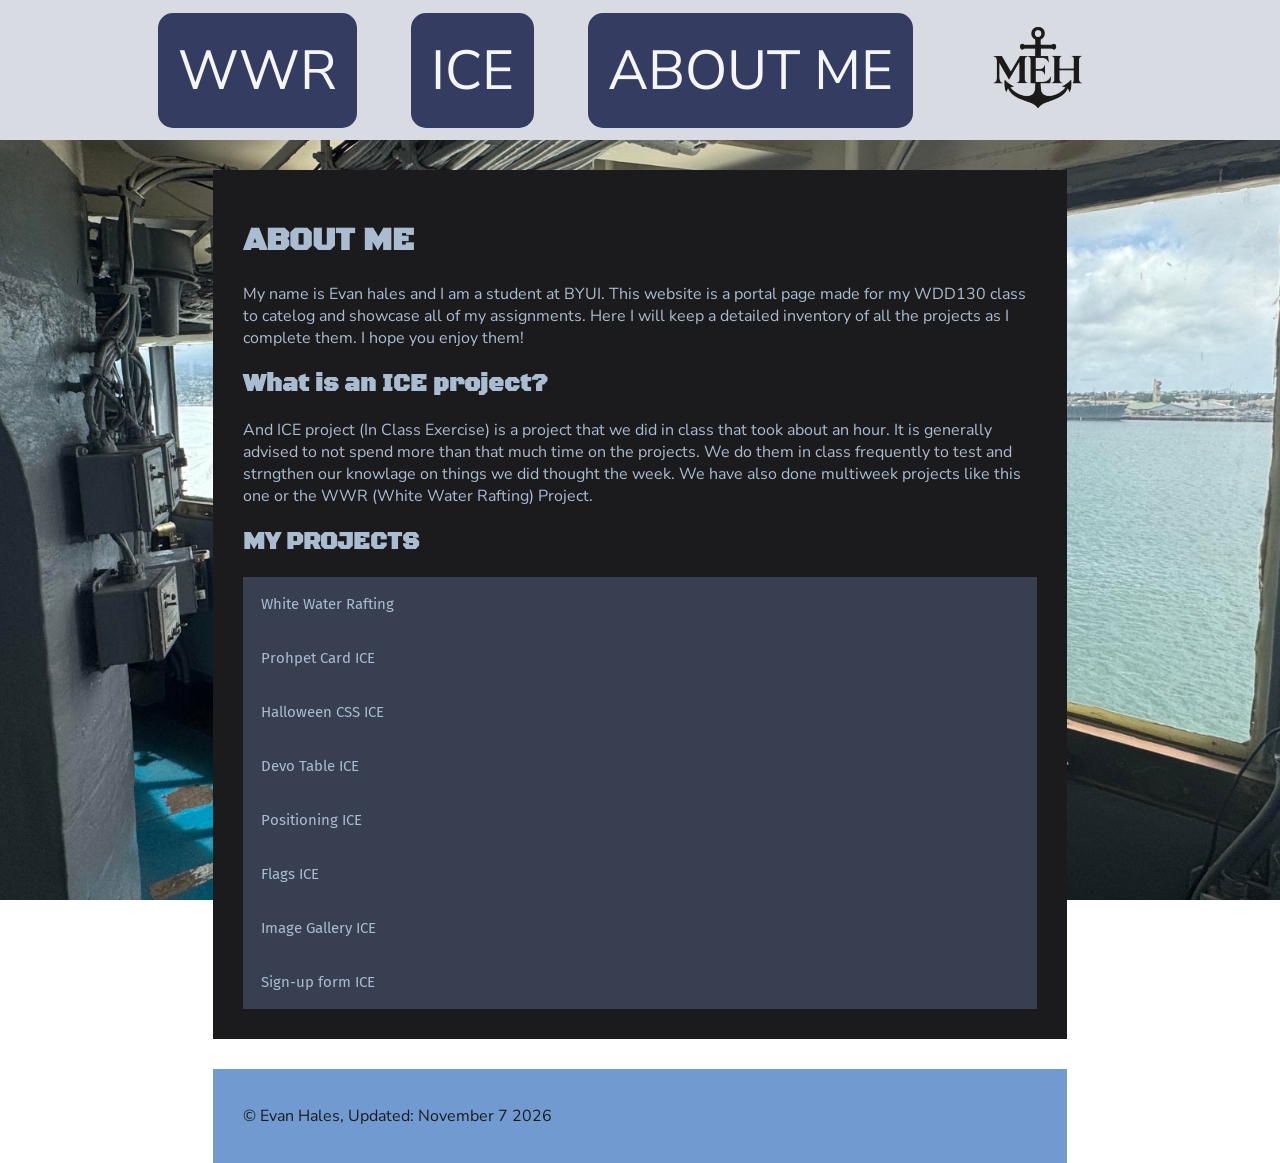
<file: index.html>
<!DOCTYPE html>
<html lang="en">
<head>
    <meta charset="UTF-8">
    <meta name="viewport" content="width=device-width, initial-scale=1.0">
    <title>Portal Page</title>
    <link rel="stylesheet" href="styles.css">
</head>
<body>
    <header>
        <nav>
          <div id="nav_items">
            <a href="https://hal24034.github.io/MEH-WWR/wwr/" target="_blank">WWR</a>
            <a href="ice.html">ICE</a>
            <a href="#">ABOUT ME</a>
            </div>
          <img id="logo" src="logoxd.png" alt="Website Logo" height="140px">
        </nav>
    </header>
    <div id="main">
      <h1>ABOUT ME</h1>
        <p>My name is Evan hales and I am a student at BYUI. This website is a portal page made for my WDD130 class to catelog and showcase all of my assignments. Here I will keep a detailed inventory of all the projects as I complete them. I hope you enjoy them!</p>
        <h2>What is an ICE project?</h2>
        <p>And ICE project (In Class Exercise) is a project that we did in class that took about an hour. It is generally advised to not spend more than that much time on the projects. We do them in class frequently to test and strngthen our knowlage on things we did thought the week. We have also done multiweek projects like this one or the WWR (White Water Rafting) Project. </p>
        <h2>MY PROJECTS</h2>
        <!--ACCORDIAN START-->
        <button class="accordion">White Water Rafting</button>
<div class="panel">
    <a href="https://hal24034.github.io/MEH-WWR/wwr/" target="_blank">Dry Oar Rafting Page</a>
  <p>White water rafing project from first part of the WDD 130 class. This was the beginning project for this class.</p>
</div>

<button class="accordion">Prohpet Card ICE</button>
<div class="panel">
    <a href="https://hal24034.github.io/MEH-WWR/ice/p_card/" target="_blank">Phrophet Card ICE</a>
  <p>ICE project from one day in class to make a simple website using some HTML and CSS.</p>
</div>

<button class="accordion">Halloween CSS ICE</button>
<div class="panel">
    <a href="https://hal24034.github.io/MEH-WWR/ice/halloween/" target="_blank">Halloween page</a>
  <p>ICE project where we were given HTML for a website but no CSS. We were supposed to make the CSS for the website without toughing the HTML. There was also a compition for whoever made the best site to get aa prize. I really liked how this page turned out.</p>
</div>

<button class="accordion">Devo Table ICE</button>
<div class="panel">
    <a href="https://hal24034.github.io/MEH-WWR/ice/devo_table/" target="_blank">Link to Devo Table</a>
  <p>ICE project where we expirimented making tables for a website.</p>
</div>
  <button class="accordion">Positioning ICE</button>
<div class="panel">
    <a href="https://hal24034.github.io/MEH-WWR/ice/positioning/positioning/positioning.html" target="_blank">Link to Positioning Activity</a>
  <p>During this ICE project we practiced using grid proprrties to align items to match the provided picture.</p>
</div>
  <button class="accordion">Flags ICE</button>
<div class="panel">
    <a href="https://hal24034.github.io/MEH-WWR/ice/positioning/positioning/positioning.html" target="_blank">Link to Flags page</a>
  <p>Kind of like the Positioning ICE activity. We made flags using the grid properties.</p>
</div>
  <button class="accordion">Image Gallery ICE</button>
<div class="panel">
    <a href="https://hal24034.github.io/MEH-WWR/ice/gallery/gallery.html" target="_blank">Link to gallery page</a>
  <p>We practiced image resizing and changing the image directory in this ICE so that the images loaded fast.</p>
</div>
  <button class="accordion">Sign-up form ICE</button>
<div class="panel">
    <a href="https://hal24034.github.io/MEH-WWR/ice/signup/signup.html" target="_blank">Link to signup form page</a>
  <p>We practiced using grid among many other HTML and CSS tricks to get the sign up form to be the same as a provided picture.</p>
</div>
    </div>
    <!--ACORDIAN END-->
    <footer>
        <p id="footer_text"> &COPY Evan Hales, Updated: November 7 2026</p>
    </footer>
</body>
</html>
<!--SCRIPT-->
<script>
var acc = document.getElementsByClassName("accordion");
var i;

for (i = 0; i < acc.length; i++) {
  acc[i].addEventListener("click", function() {
    this.classList.toggle("active");
    var panel = this.nextElementSibling;
    if (panel.style.display === "block") {
      panel.style.display = "none";
    } else {
      panel.style.display = "block";
    }
  });
}
</script>
</file>
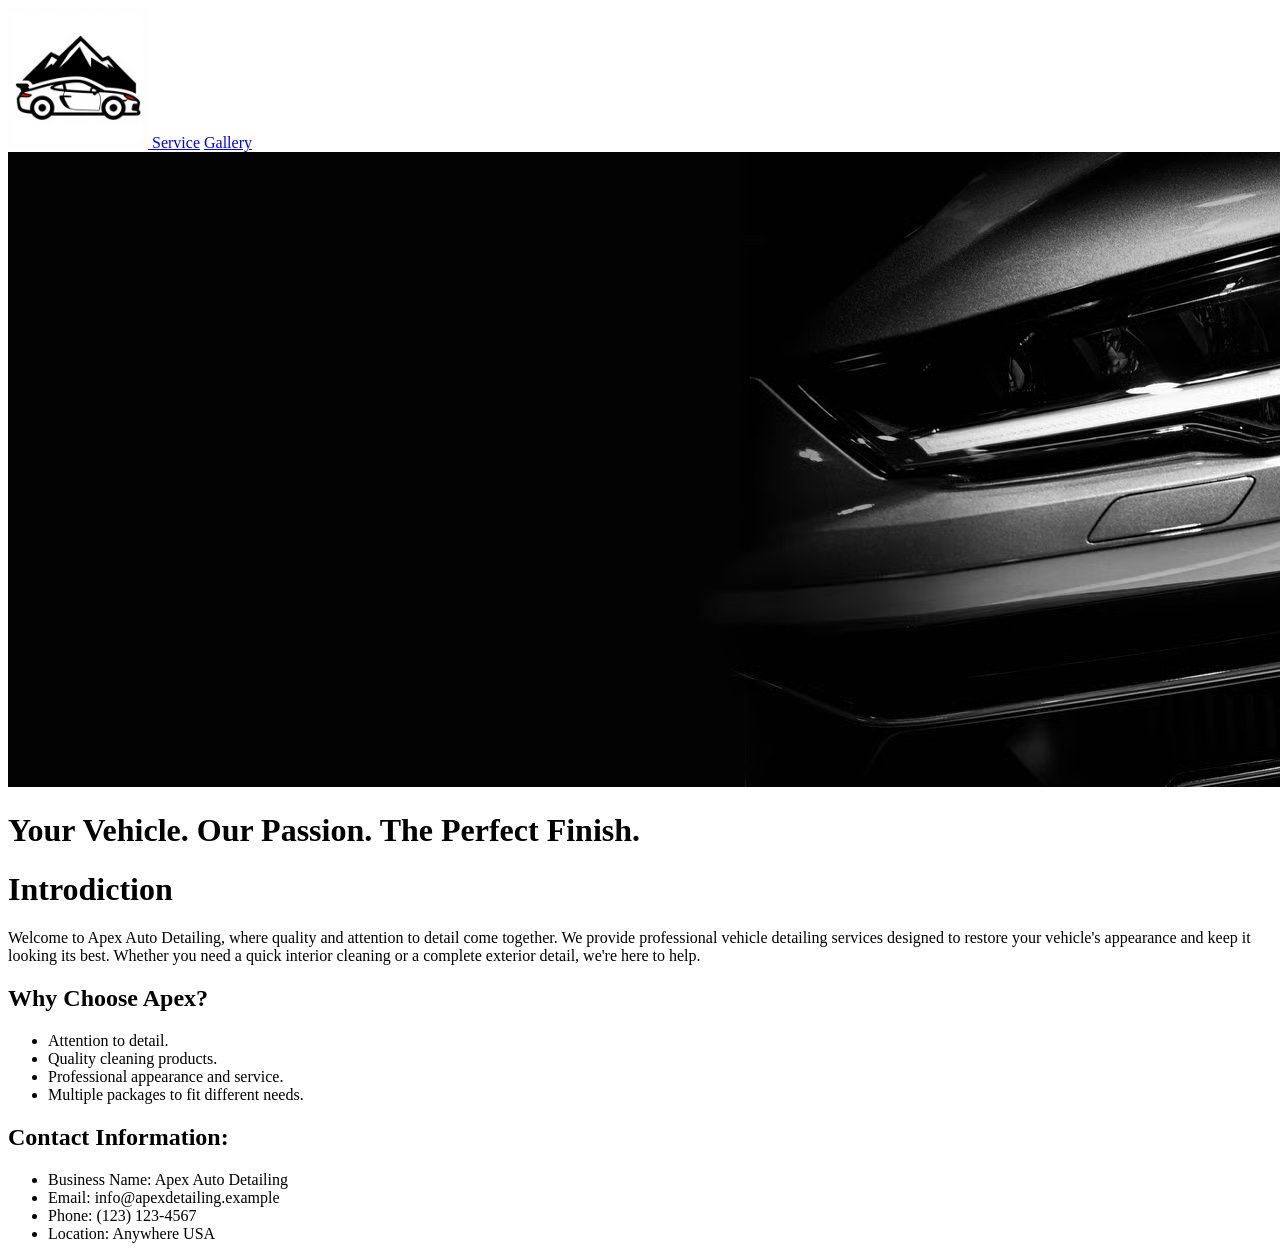
<file: McMurray/index.html>
<!DOCTYPE html>
<html lang="en">
<head>
    <meta charset="UTF-8">
    <meta name="viewport" content="width=device-width, initial-scale=1.0">
    <title>Apex Auto Detailing</title>
</head>
<body>
    <header>
        <nav>
          <div id="nav_items">
            <a href="index.html" target="_blank">
            <img id="logo" src="images/mcmurray-site-plan-logo.jpg" alt="Website Logo" height="140px">
            </a>
            <a href="service.html" target="_blank">Service</a>
            <a href="gallery.html" target="_blank">Gallery</a>
            </div>
        </nav>
    </header>
    <img id="hero" src="images/hero-image.avif" alt="hero image">
    <div id="main1">
        <h1>Your Vehicle. Our Passion. The Perfect Finish.</h1> 
        <h1>Introdiction</h1>
        <p>Welcome to Apex Auto Detailing, where quality and attention to detail come together. We provide professional vehicle detailing services designed to restore your vehicle's appearance and keep it looking its best. Whether you need a quick interior cleaning or a complete exterior detail, we're here to help.</p>
        <h2>Why Choose Apex?</h2>
        <ul>
            <li>Attention to detail.</li>
            <li>Quality cleaning products.</li>
            <li>Professional appearance and service.</li>
            <li>Multiple packages to fit different needs.</li>
        </ul>
        <div class="contact">
            <h2>Contact Information:</h2>
            <ul>
                <li>Business Name: Apex Auto Detailing</li>
                <li>Email: info@apexdetailing.example</li>
                <li>Phone: (123) 123-4567</li>
                <li>Location: Anywhere USA</li>
            </ul>
        </div>
    </div>
</body>
</html>
</file>
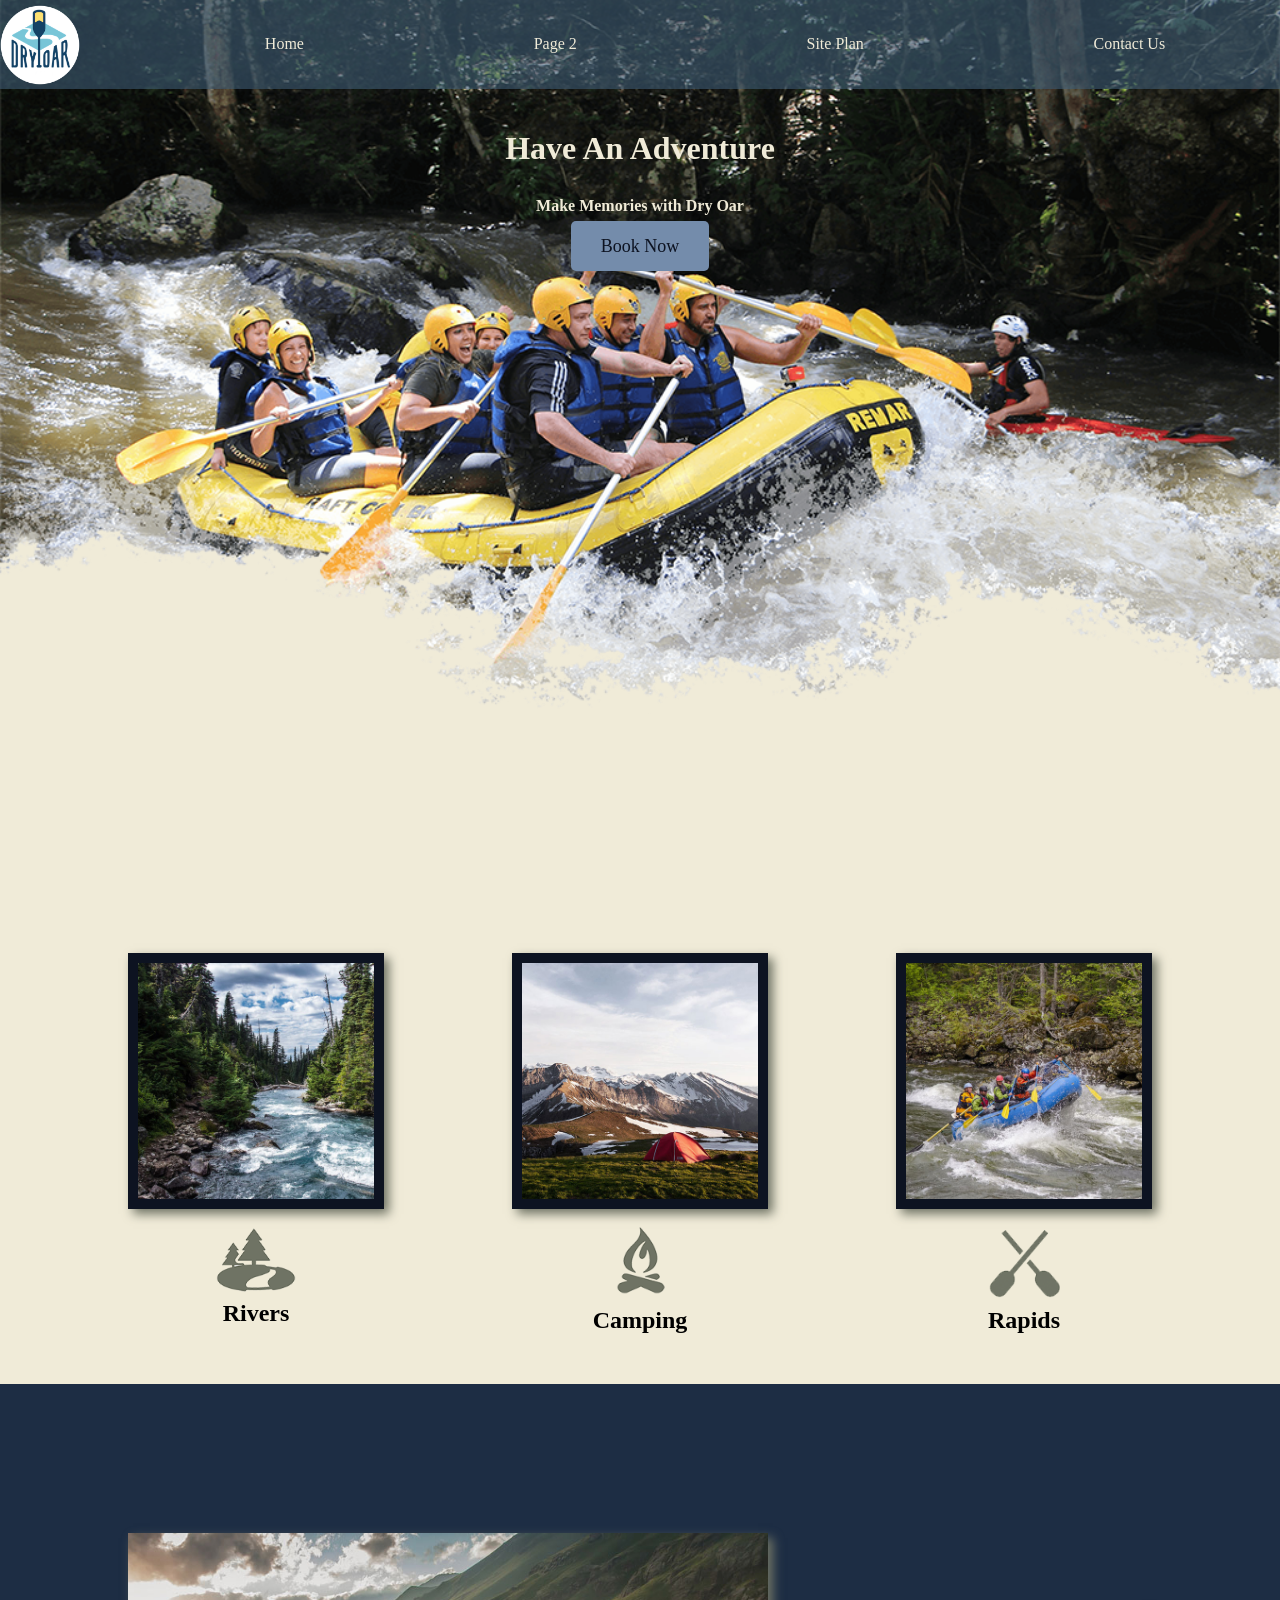
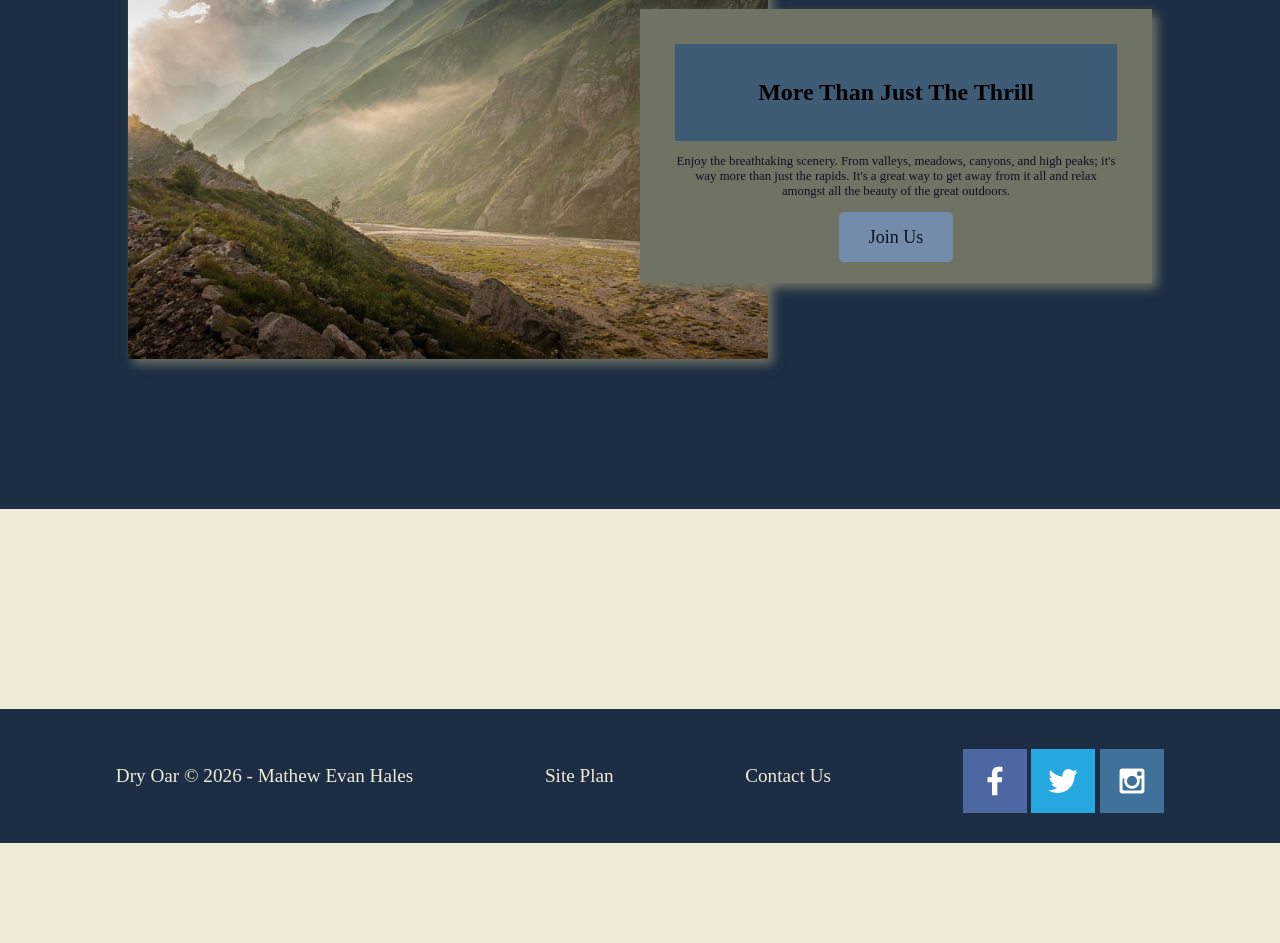
<file: wwr/index.html>
<!DOCTYPE html>
<html lang="en">
<head>
    <meta charset="UTF-8">
    <meta name="viewport" content="width=device-width, initial-scale=1.0">
    <title>Dry Oar Rafting</title>
    <link rel="stylesheet" href="styles/styles.css">
</head>
<body>
    <div id="content">
    <header>
        <a href="index.html"><img class="logo" alt="Dry Oar Logo" src="images/logo.png"></a>
        <nav>
            <a href="index.html">Home</a>
            <a href="#">Page 2</a>
            <a href="site-plan-rafting.html">Site Plan</a>
            <a href="contactus.html">Contact Us</a>
        </nav>
    </header>
    <div id="hero">
    <div id="hero-box">
        <img id="hero-img" src="images/hero.png" alt="Picture of people enjoying white water rafting">
    </div>
    <section id="hero-msg">
        <h1 class="home-title">Have An Adventure</h1>
        <h4>Make Memories with Dry Oar </h4>
        <div class='button-box'>
            <a class='book' href="contactus.html">Book Now</a>
        </div>
    </section>
</div>
<main class="home-grid">
    <section class="rivers-card">
        <img class="card-img" src="images/rivers.jpg" alt="river in forest">
        <img class="icon" src="images/river_icon.png" alt="river icon">
        <h2>Rivers</h2>
    </section>
    <section class="camping-card">
        <img class="card-img" src="images/camping.jpg" alt="tent in mountains">
        <img class="icon" src="images/fire_icon.png" alt="fire icon">
        <h2>Camping</h2>
    </section>
    <section class="rapids-card">
        <img class="card-img" src="images/rapids.jpg" alt="rafting boat">
        <img class="icon" src="images/oars.png" alt="oars icon">
        <h2>Rapids</h2>
    </section>
    <div id="background"></div>
    <img class="mountains" src="images/mountains.jpg" alt="Misty mountains">
    <section class="msg">
        <h2>More Than Just The Thrill</h2>
        <p>Enjoy the breathtaking scenery. From valleys, meadows, canyons, and high peaks; it's way more than just the rapids. It's a great way to get away from it all and relax amongst all the beauty of the great outdoors. </p>
        <a class='join' href="rivers.html">Join Us</a>
    </section>
</main>
<footer>
    <p>Dry Oar &copy; 2026 - Mathew Evan Hales</p>
    <p><a href="site-plan-rafting.html">Site Plan</a></p>
    <p><a href="contactus.html">Contact Us</a></p>
    <div class="social">
        <a href="https://facebook.com">
            <img src="images/facebook.png" alt="fb icon" target="_blank">
        </a>
        <a href="https://twitter.com">
            <img src="images/twitter.png" alt="twitter icon" target="_blank">
        </a>
        <a href="https://instagram.com">
            <img src="images/instagram.png" alt="instagram icon" target="_blank">
        </a>
    </div>
</footer>
</div>
</body>
</html>
</file>
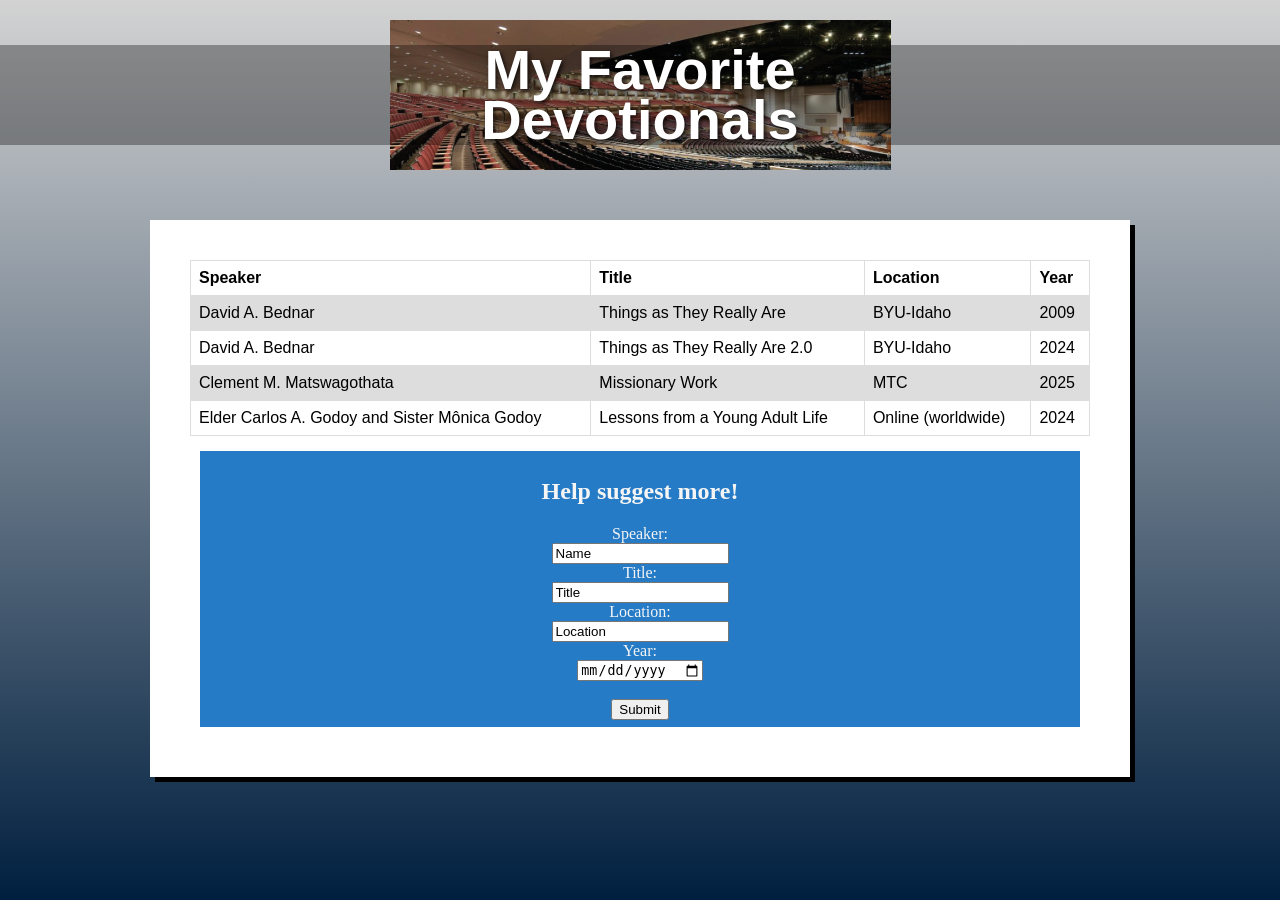
<file: ice/devo_table/index.html>
<!DOCTYPE html>
<html lang="en">
<head>
  <meta charset="UTF-8" />
  <meta name="viewport" content="width=device-width, initial-scale=1.0"/>
  <title>My Favorite Devotionals</title>
  <link rel="stylesheet" href="styles/styles.css" />
</head>
<body>
  <div class="container">
    <header class="header">
      <div class="header-image">
        <h1>My Favorite<br>Devotionals</h1>
      </div>
    </header>
    <main>
      <div class="content-box">
        <table>
          <tr>
          <th>Speaker</th>
          <th>Title</th>
          <th>Location</th>
          <th>Year</th>
  </tr>
  <tr>
    <td>David A. Bednar</td>
    <td>Things as They Really Are</td>
    <td>BYU-Idaho</td>
    <td>2009</td>
  </tr>
  <tr>
    <td>David A. Bednar</td>
    <td>Things as They Really Are 2.0</td>
    <td>BYU-Idaho</td>
    <td>2024</td>
  </tr>
  <tr>
    <td>Clement M. Matswagothata</td>
    <td>Missionary Work</td>
    <td>MTC</td>
    <td>2025</td>
  </tr>
  <tr>
    <td>Elder Carlos A. Godoy and Sister Mônica Godoy</td>
    <td>Lessons from a Young Adult Life</td>
    <td>Online (worldwide)</td>
    <td>2024</td>
  </tr>
</table>
  <div class="Form">
<h2 class="FormTitle">Help suggest more!</h2>
<form action="#">
  <label for="fname">Speaker:</label><br>
  <input type="text" id="name" name="name" value="Name"><br>
  <label for="lname">Title:</label><br>
  <input type="text" id="title" name="title" value="Title"><br>
  <label for="lname">Location:</label><br>
  <input type="text" id="lcoation" name="location" value="Location"><br>
  <label for="lname">Year:</label><br>
  <input type="date" id="date" name="date"><br><br>
  <input type="submit" value="Submit">
</form> 
  </div>
      </div>
    </main>
  </div>
</body>
</html>
</file>
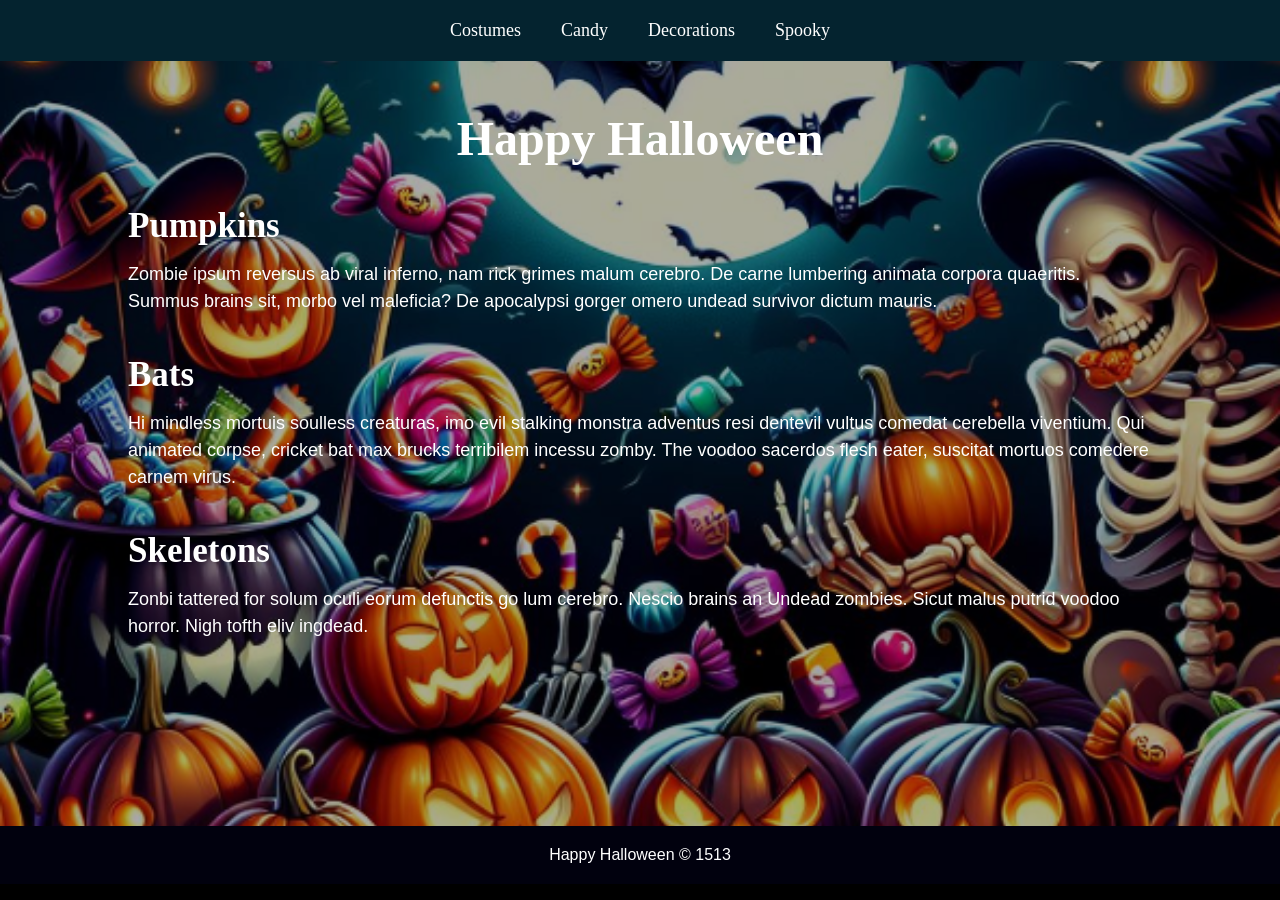
<file: ice/halloween/index.html>
<!-- For this activity you are not allowed to change
 the HTML code, only the CSS -->

<!DOCTYPE html>
<html lang="en">

<head>
    <meta charset="UTF-8">
    <meta name="viewport" content="width=device-width, initial-scale=1.0">
    <title>Document</title>
    <link rel="stylesheet" href="styles/styles.css">
</head>

<body>
    <div id="wrapper">
        <header>
            <nav>
                <ul>
                    <li>Costumes</li>
                    <li>Candy</li>
                    <li>Decorations</li>
                    <li>Spooky</li>
                </ul>
            </nav>
        </header>
        <main>
            <h1>Happy Halloween</h1>
            <img src="images/halloween.png">
            <section>
                <h2>Pumpkins</h2>
                <p>Zombie ipsum reversus ab viral inferno, nam rick grimes
                    malum cerebro. De carne lumbering animata corpora quaeritis.
                    Summus brains sit​​, morbo vel maleficia? De apocalypsi gorger
                    omero undead survivor dictum mauris. </p>
            </section>
            <section>
                <h2>Bats</h2>
                <p>Hi mindless mortuis soulless
                    creaturas, imo evil stalking monstra adventus resi dentevil vultus
                    comedat cerebella viventium. Qui animated corpse, cricket bat max
                    brucks terribilem incessu zomby. The voodoo sacerdos flesh eater,
                    suscitat mortuos comedere carnem virus.</p>
            </section>
            <section>
                <h2>Skeletons</h2>
                <p>Zonbi tattered for solum oculi
                    eorum defunctis go lum cerebro. Nescio brains an Undead zombies. Sicut
                    malus putrid voodoo horror. Nigh tofth eliv ingdead.</p>
            </section>
        </main>
        <footer>
            Happy Halloween &copy; 1513
        </footer>
    </div>
</body>

</html>
</file>
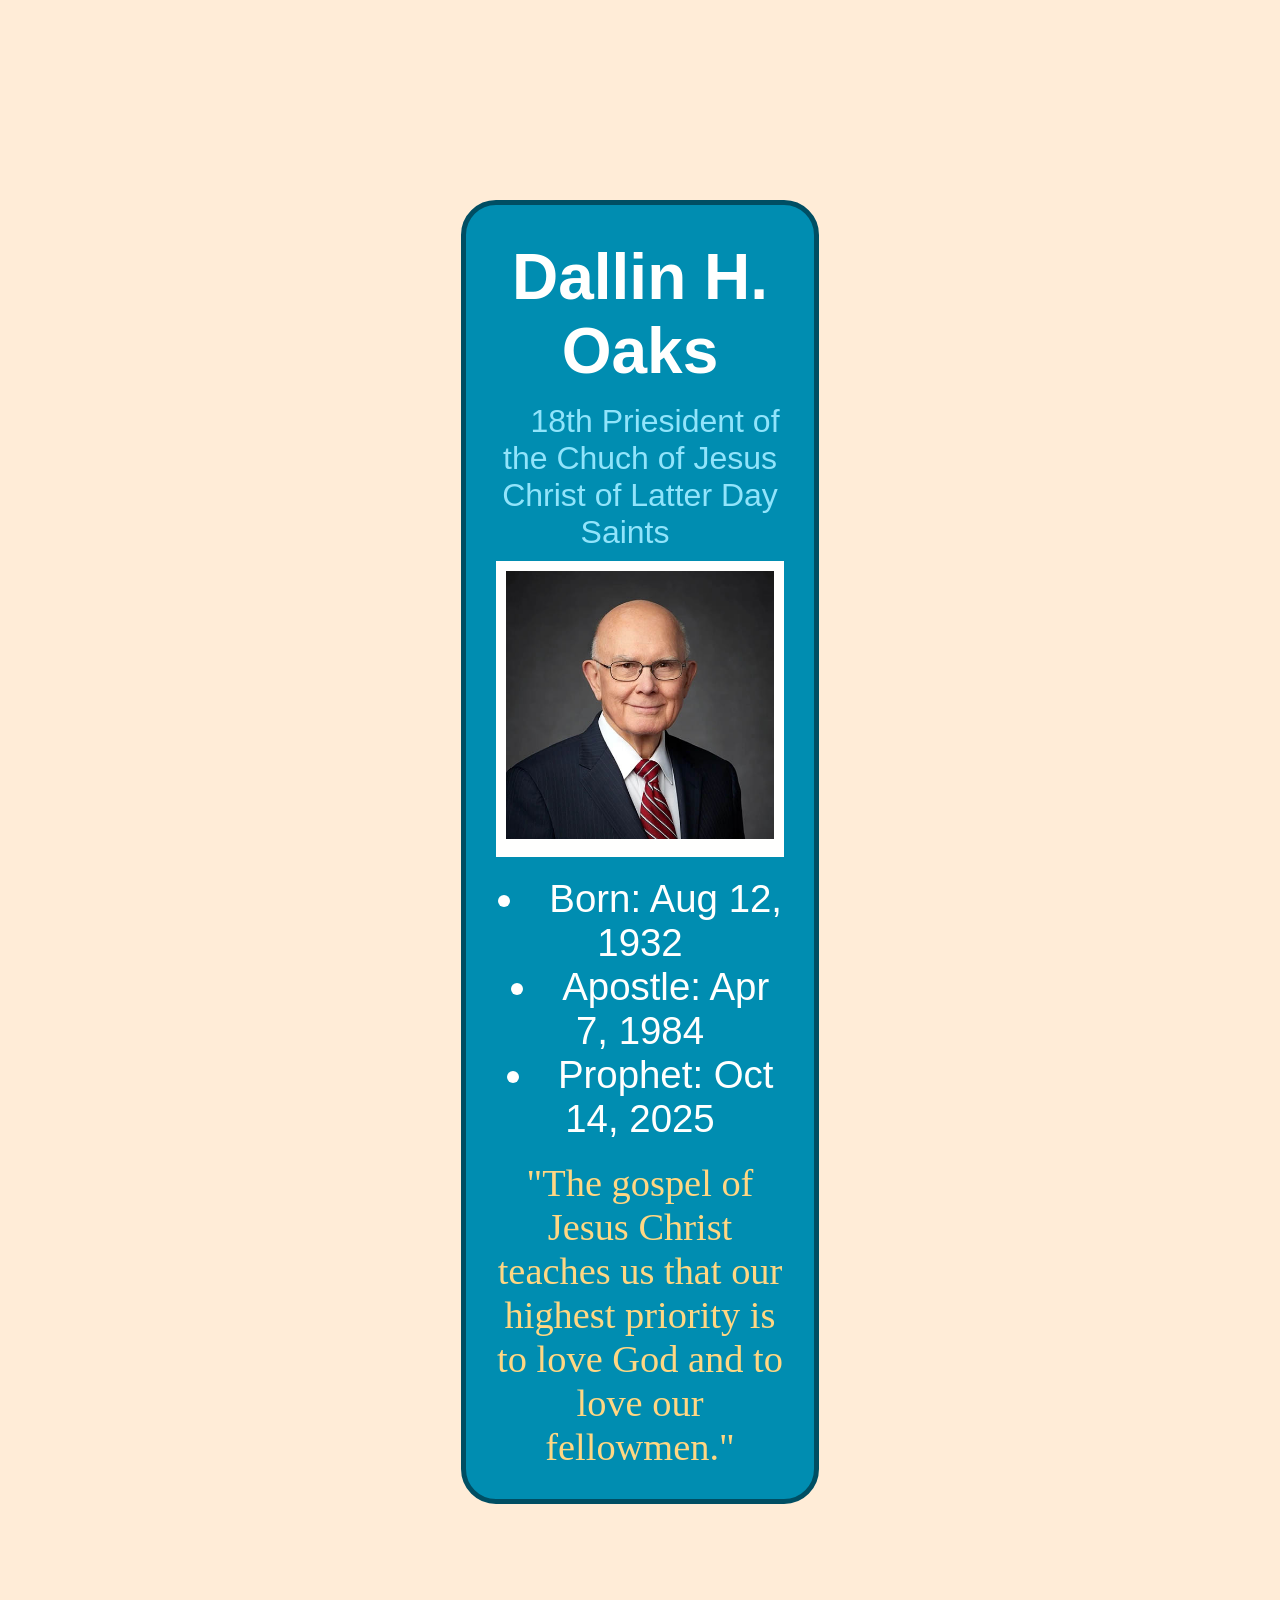
<file: ice/p_card/index.html>
<!DOCTYPE html>
<html lang="en">
<head>
    <meta charset="UTF-8">
    <meta name="viewport" content="width=device-width, initial-scale=1.0">
    <title>Phrophet Card</title>
    <link rel="stylesheet" href="styles.css">
</head>
<body>
    <div id="card">
        <h1 id="title">Dallin H. Oaks</h1>
        <a id="subtitle" href="https://www.churchofjesuschrist.org/?lang=eng">18th Priesident of the Chuch of Jesus Christ of Latter Day Saints</a>
        <div id="img_container">
            <img id="main_img" src="dallin_oaks.jpg" alt="Picture of Dallin H. oaks">
        </div>
        <ul id="list">
            <li>Born: Aug 12, 1932</li>
            <li>Apostle: Apr 7, 1984</li>
            <li>Prophet: Oct 14, 2025</li>
        </ul>
        <p id="quote">"The gospel of Jesus Christ teaches us that our highest priority is to love God and to love our fellowmen."</p>
    </div>
</body>
</html>
</file>
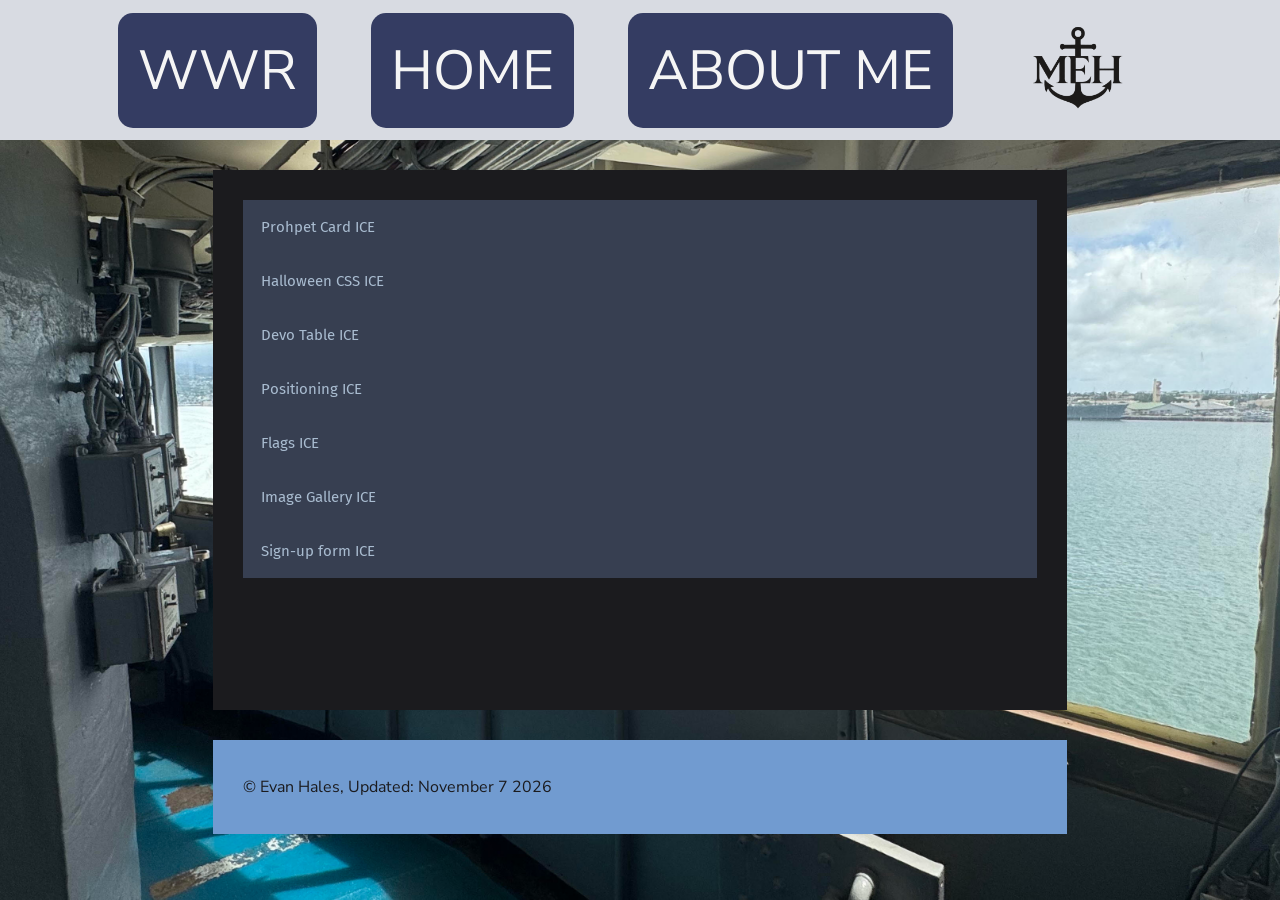
<file: ice.html>
<!DOCTYPE html>
<html lang="en">
<head>
    <meta charset="UTF-8">
    <meta name="viewport" content="width=device-width, initial-scale=1.0">
    <title>ICE Page</title>
    <link rel="stylesheet" href="styles.css">
</head>
<body>
<header>
        <nav>
          <div id="nav_items">
            <a href="https://hal24034.github.io/MEH-WWR/wwr/" target="_blank">WWR</a>
            <a href="index.html">HOME</a>
            <a href="#">ABOUT ME</a>
            </div>
          <img id="logo" src="logoxd.png" alt="Website Logo" height="140px">
        </nav>
    </header>
    <div id="main">
        <button class="accordion">Prohpet Card ICE</button>
<div class="panel">
    <a href="https://hal24034.github.io/MEH-WWR/ice/p_card/" target="_blank">Phrophet Card ICE</a>
  <p>ICE project from one day in class to make a simple website using some HTML and CSS.</p>
</div>

<button class="accordion">Halloween CSS ICE</button>
<div class="panel">
    <a href="https://hal24034.github.io/MEH-WWR/ice/halloween/" target="_blank">Halloween page</a>
  <p>ICE project where we were given HTML for a website but no CSS. We were supposed to make the CSS for the website without toughing the HTML. There was also a compition for whoever made the best site to get aa prize. I really liked how this page turned out.</p>
</div>

<button class="accordion">Devo Table ICE</button>
<div class="panel">
    <a href="https://hal24034.github.io/MEH-WWR/ice/devo_table/" target="_blank">Link to Devo Table</a>
  <p>ICE project where we expirimented making tables for a website.</p>
</div>
  <button class="accordion">Positioning ICE</button>
<div class="panel">
    <a href="https://hal24034.github.io/MEH-WWR/ice/positioning/positioning/positioning.html" target="_blank">Link to Positioning Activity</a>
  <p>During this ICE project we practiced using grid proprrties to align items to match the provided picture.</p>
</div>
  <button class="accordion">Flags ICE</button>
<div class="panel">
    <a href="https://hal24034.github.io/MEH-WWR/ice/positioning/positioning/positioning.html" target="_blank">Link to Flags page</a>
  <p>Kind of like the Positioning ICE activity. We made flags using the grid properties.</p>
</div>
  <button class="accordion">Image Gallery ICE</button>
<div class="panel">
    <a href="https://hal24034.github.io/MEH-WWR/ice/gallery/gallery.html" target="_blank">Link to gallery page</a>
  <p>We practiced image resizing and changing the image directory in this ICE so that the images loaded fast.</p>
</div>
  <button class="accordion">Sign-up form ICE</button>
<div class="panel">
    <a href="https://hal24034.github.io/MEH-WWR/ice/signup/signup.html" target="_blank">Link to signup form page</a>
  <p>We practiced using grid among many other HTML and CSS tricks to get the sign up form to be the same as a provided picture.</p>
</div>
    </div>
    <!--ACORDIAN END-->
    <footer>
        <p id="footer_text"> &COPY Evan Hales, Updated: November 7 2026</p>
    </footer>
</body>
</html>
<!--SCRIPT-->
<script>
var acc = document.getElementsByClassName("accordion");
var i;

for (i = 0; i < acc.length; i++) {
  acc[i].addEventListener("click", function() {
    this.classList.toggle("active");
    var panel = this.nextElementSibling;
    if (panel.style.display === "block") {
      panel.style.display = "none";
    } else {
      panel.style.display = "block";
    }
  });
}
</script>
</file>
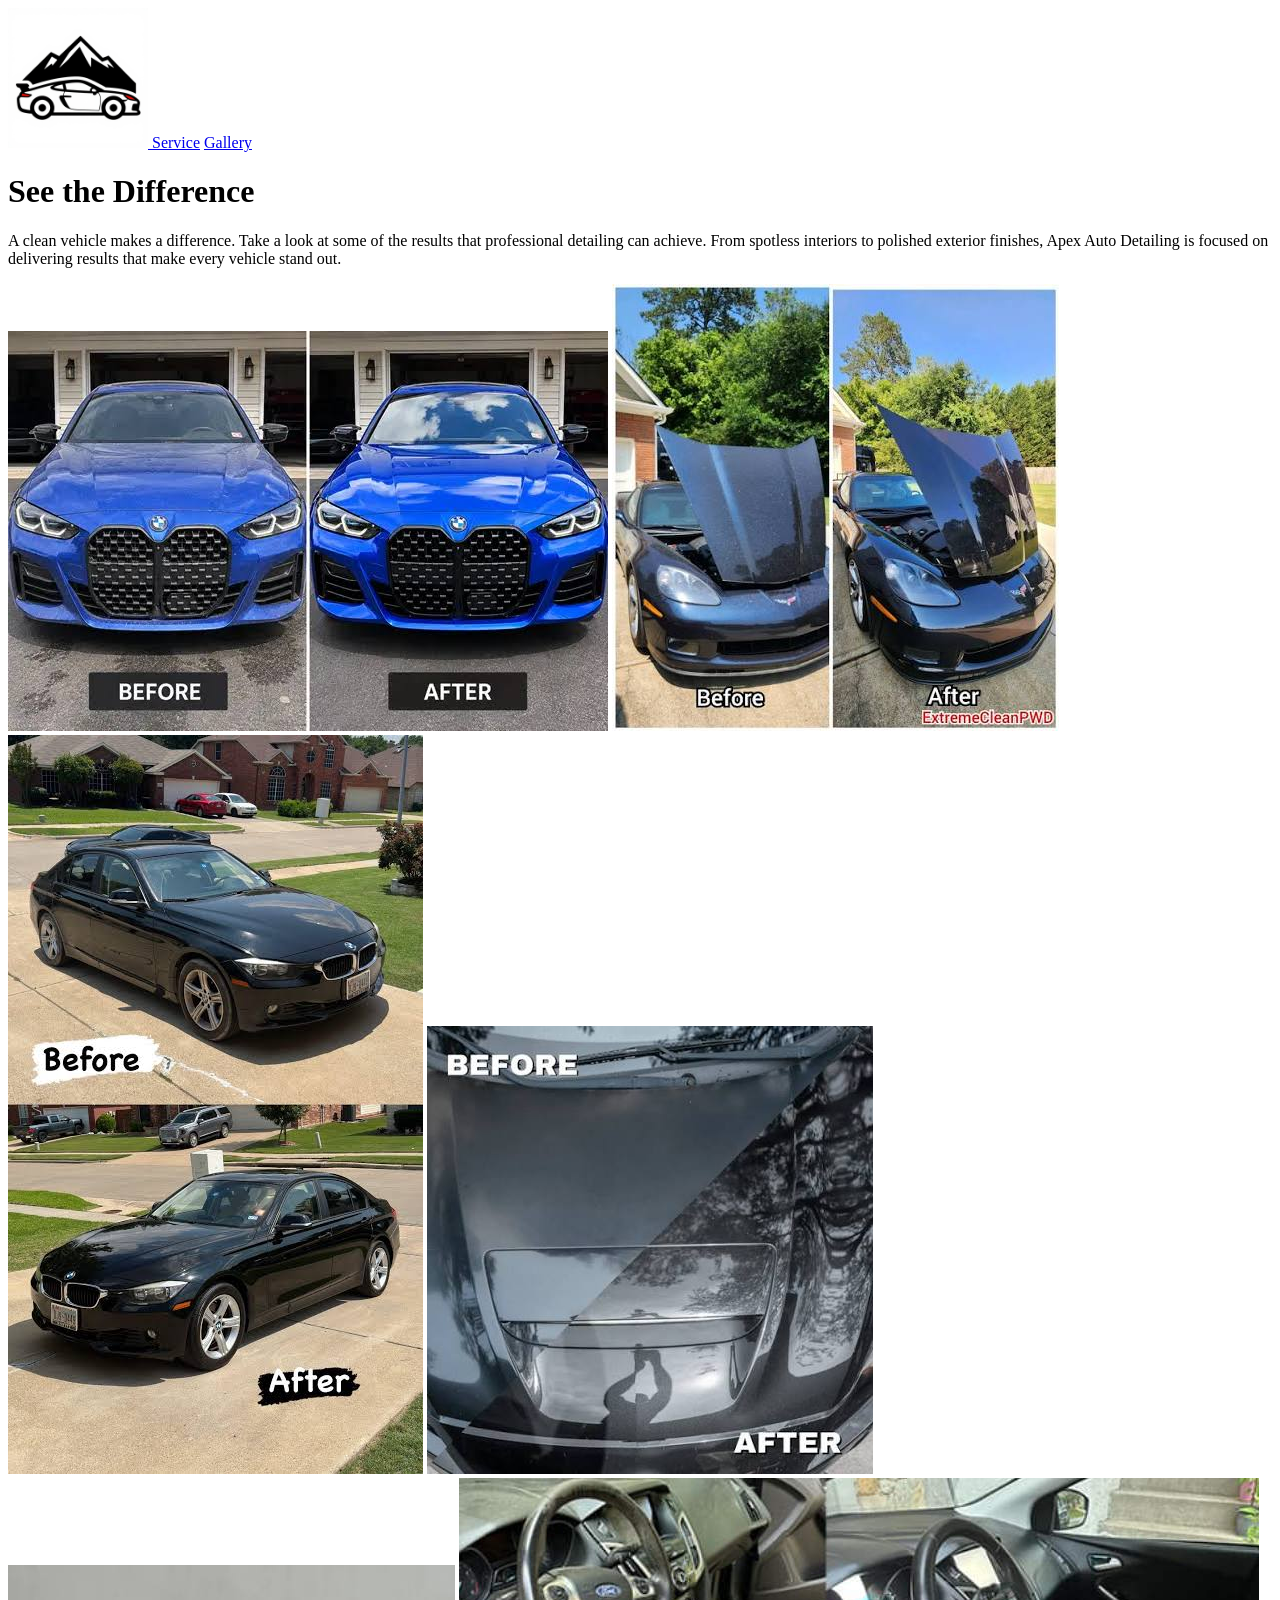
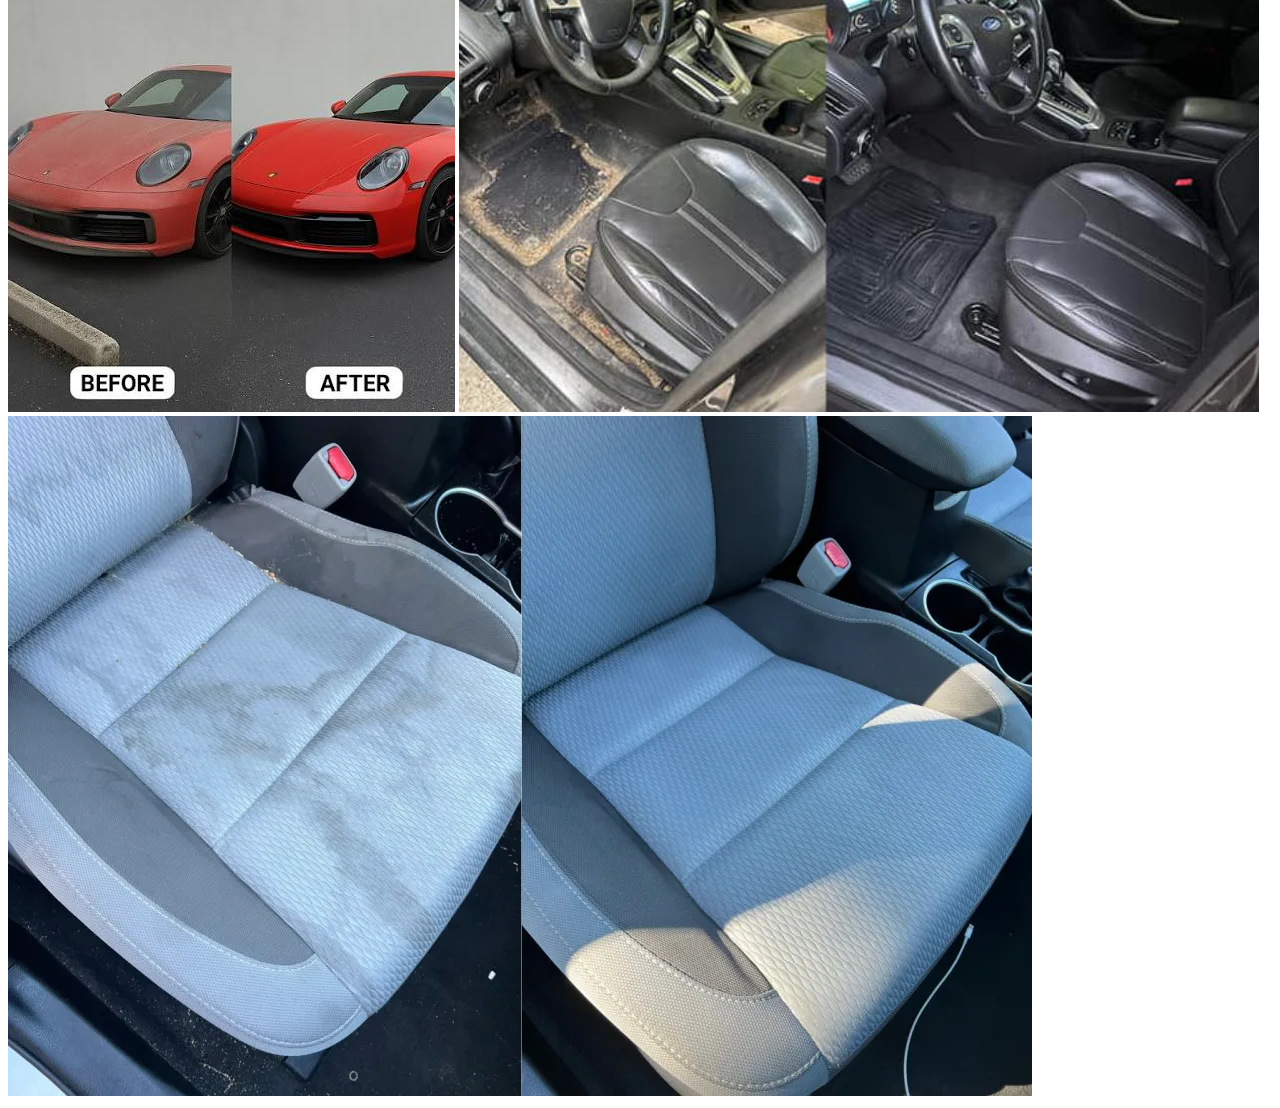
<file: McMurray/gallery.html>
<!DOCTYPE html>
<html lang="en">
<head>
    <meta charset="UTF-8">
    <meta name="viewport" content="width=device-width, initial-scale=1.0">
    <title>Gallery</title>
</head>
<body>
     <header>
        <nav>
          <div id="nav_items">
            <a href="index.html" target="_blank">
            <img id="logo" src="images/mcmurray-site-plan-logo.jpg" alt="Website Logo" height="140px">
            </a>
            <a href="service.html" target="_blank">Service</a>
            <a href="gallery.html" target="_blank">Gallery</a>
            </div>
        </nav>
    </header>
    <div class="main3">
        <h1>See the Difference</h1>
        <p>A clean vehicle makes a difference. Take a look at some of the results that professional detailing can achieve. From spotless interiors to polished exterior finishes, Apex Auto Detailing is focused on delivering results that make every vehicle stand out.</p>
        <div class="gallery_images">
            <img src="images/exterior-detailing-1.jpeg" alt="Car picture Exterior">
            <img src="images/exterior-detailing-2.jpeg" alt="Car picture Exterior">
            <img src="images/exterior-detailing-3.jpeg" alt="Car picture Exterior">
            <img src="images/exterior-detailing-4.jpeg" alt="Car picture Exterior">
            <img src="images/exterior-detailing-5.jpeg" alt="Car picture Exterior">
            <img src="images/interior-detailing-1.jpg" alt="Car picture Interior">
            <img src="images/interior-detailing-2.webp" alt="Car picture Interior">
        </div>
    </div>   
</body>
</html>
</file>
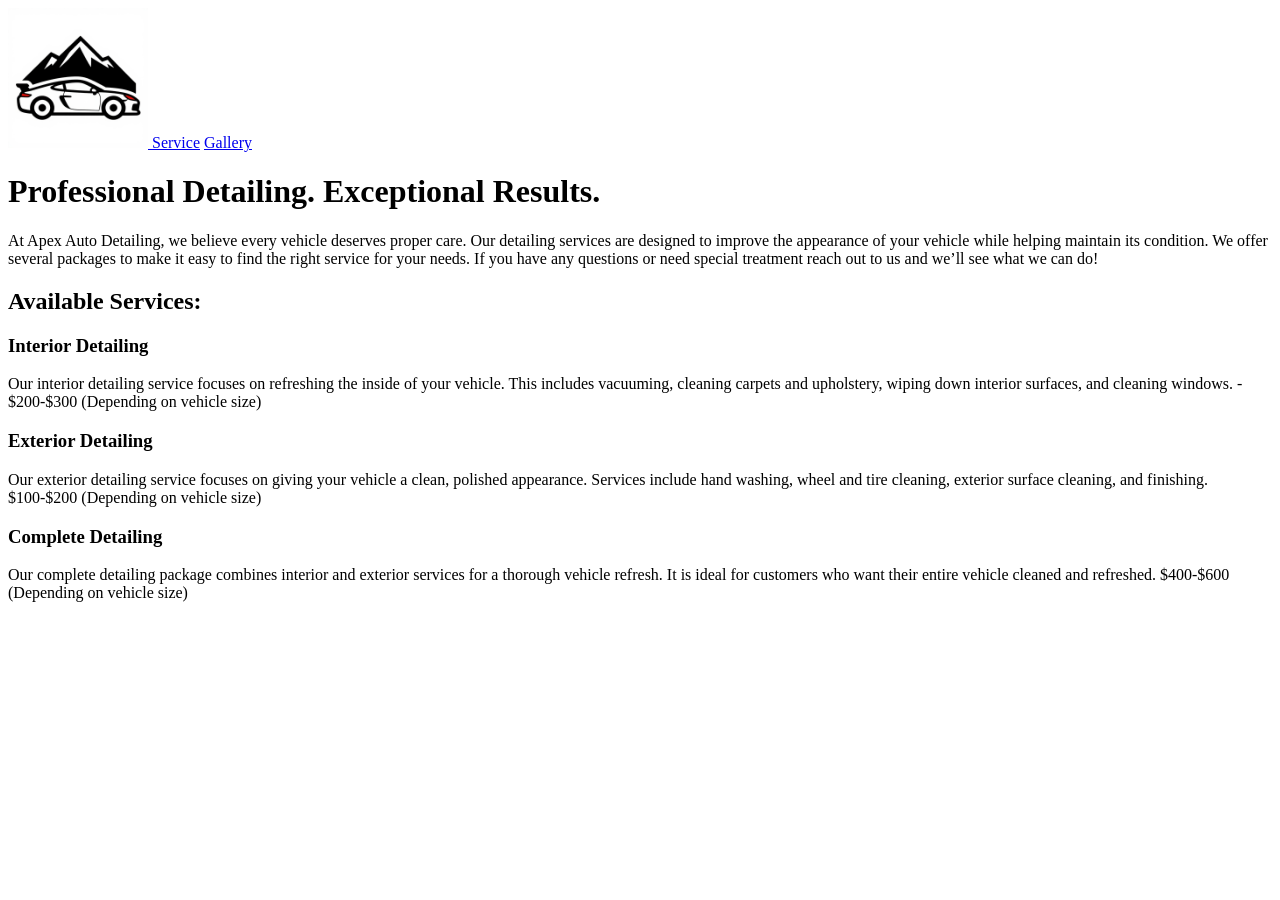
<file: McMurray/service.html>
<!DOCTYPE html>
<html lang="en">
<head>
    <meta charset="UTF-8">
    <meta name="viewport" content="width=device-width, initial-scale=1.0">
    <title>Service</title>
</head>
<body>
        <header>
        <nav>
          <div id="nav_items">
            <a href="index.html" target="_blank">
            <img id="logo" src="images/mcmurray-site-plan-logo.jpg" alt="Website Logo" height="140px">
            </a>
            <a href="service.html" target="_blank">Service</a>
            <a href="gallery.html" target="_blank">Gallery</a>
            </div>
        </nav>
    </header>
    <div class="main2">
        <h1>Professional Detailing. Exceptional Results.</h1>
        <p>At Apex Auto Detailing, we believe every vehicle deserves proper care. Our detailing services are designed to improve the appearance of your vehicle while helping maintain its condition. We offer several packages to make it easy to find the right service for your needs. If you have any questions or need special treatment reach out to us and we’ll see what we can do!</p>
        <h2>Available Services:</h2>
        <h3>Interior Detailing</h3>
        <p>Our interior detailing service focuses on refreshing the inside of your vehicle. This includes vacuuming, cleaning carpets and upholstery, wiping down interior surfaces, and cleaning windows. - $200-$300 (Depending on vehicle size)</p>
        <h3>Exterior Detailing</h3>
        <p>Our exterior detailing service focuses on giving your vehicle a clean, polished appearance. Services include hand washing, wheel and tire cleaning, exterior surface cleaning, and finishing. $100-$200 (Depending on vehicle size)</p>
        <h3>Complete Detailing</h3>
        <p>Our complete detailing package combines interior and exterior services for a thorough vehicle refresh. It is ideal for customers who want their entire vehicle cleaned and refreshed. $400-$600 (Depending on vehicle size)</p>
    </div>
</body>
</html>
</file>
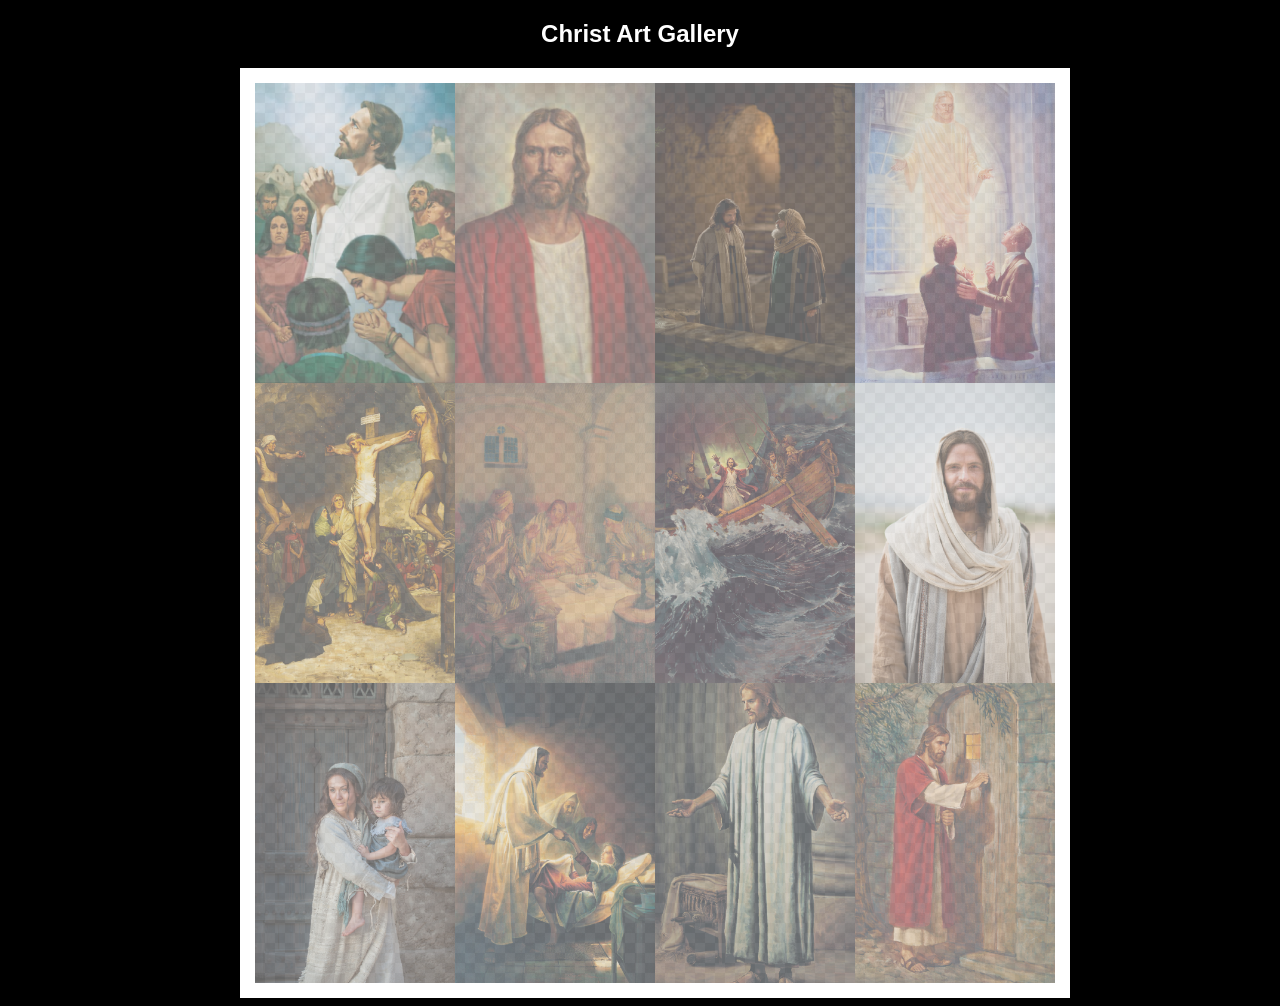
<file: ice/gallery/gallery.html>
<!DOCTYPE html>
<html lang="en">
<head>
    <meta charset="UTF-8">
    <meta name="viewport" content="width=device-width, initial-scale=1.0">
    <title>Images of Christ</title>
    <style>
        body {
            background: black;
        }
        #wrapper{
            width: 800px;
            margin: 0 auto;
        }
        nav {
            color: white;
            text-align: center;
            font-family: Haettenschweiler, 'Arial Narrow Bold', sans-serif;
        }
        #gallery{
            display: grid;
            grid-template-columns: 200px 200px 200px 200px;
            border: 15px solid rgb(255, 255, 255);
            width: 100%;
            background-color: #ddd;
            background-image:
                linear-gradient(45deg, #ccc 26%, transparent 26%), 
                linear-gradient(135deg, #ccc 26%, transparent 26%),
                linear-gradient(45deg, transparent 75%, #ccc 75%),
                linear-gradient(135deg, transparent 75%, #ccc 75%);
            background-size: 20px 20px; /* Must be a square */
            background-position: 0 0, 10px 0, 10px -10px, 0px 10px; 
            
        }
        #gallery a {
            cursor: url('images/christus.png'), pointer;
        }
        #gallery img {
            width: 200px;
            height: 300px;
            opacity:50%;
            display:block;
        }
        #gallery img:hover{
            opacity: 100%;
        }
    </style>
</head>
<body>
    <div id="wrapper">
        <nav>
            <h1>Christ Art Gallery</h1>
        </nav>
        <main>
            <div id="gallery">
                <a href="images/big/img1.png"><img src="images/small/img1small1.jpg" alt="huge file size" ></a>
                <a href="images/big/img1.png"><img src="images/small/img2small.jpg" alt="huge file size" ></a>
                <a href="images/big/img1.png"><img src="images/small/img3small.png" alt="huge file size" ></a>
                <a href="images/big/img1.png"><img src="images/small/img4small.png" alt="huge file size" ></a>
                <a href="images/big/img1.png"><img src="images/small/img5small.png" alt="huge file size" ></a>
                <a href="images/big/img1.png"><img src="images/small/img6small.png" alt="huge file size" ></a>
                <a href="images/big/img1.png"><img src="images/small/img7small.png" alt="huge file size" ></a>
                <a href="images/big/img1.png"><img src="images/small/img8small.png" alt="huge file size" ></a>
                <a href="images/big/img1.png"><img src="images/small/img9small.png" alt="huge file size" ></a>
                <a href="images/big/img1.png"><img src="images/small/img10small.png" alt="huge file size" ></a>
                <a href="images/big/img1.png"><img src="images/small/img11small.png" alt="huge file size" ></a>
                <a href="images/big/img1.png"><img src="images/small/img12small.png" alt="huge file size" ></a>
            </div>
        </main>
    </div>
</body>
</html>
</file>
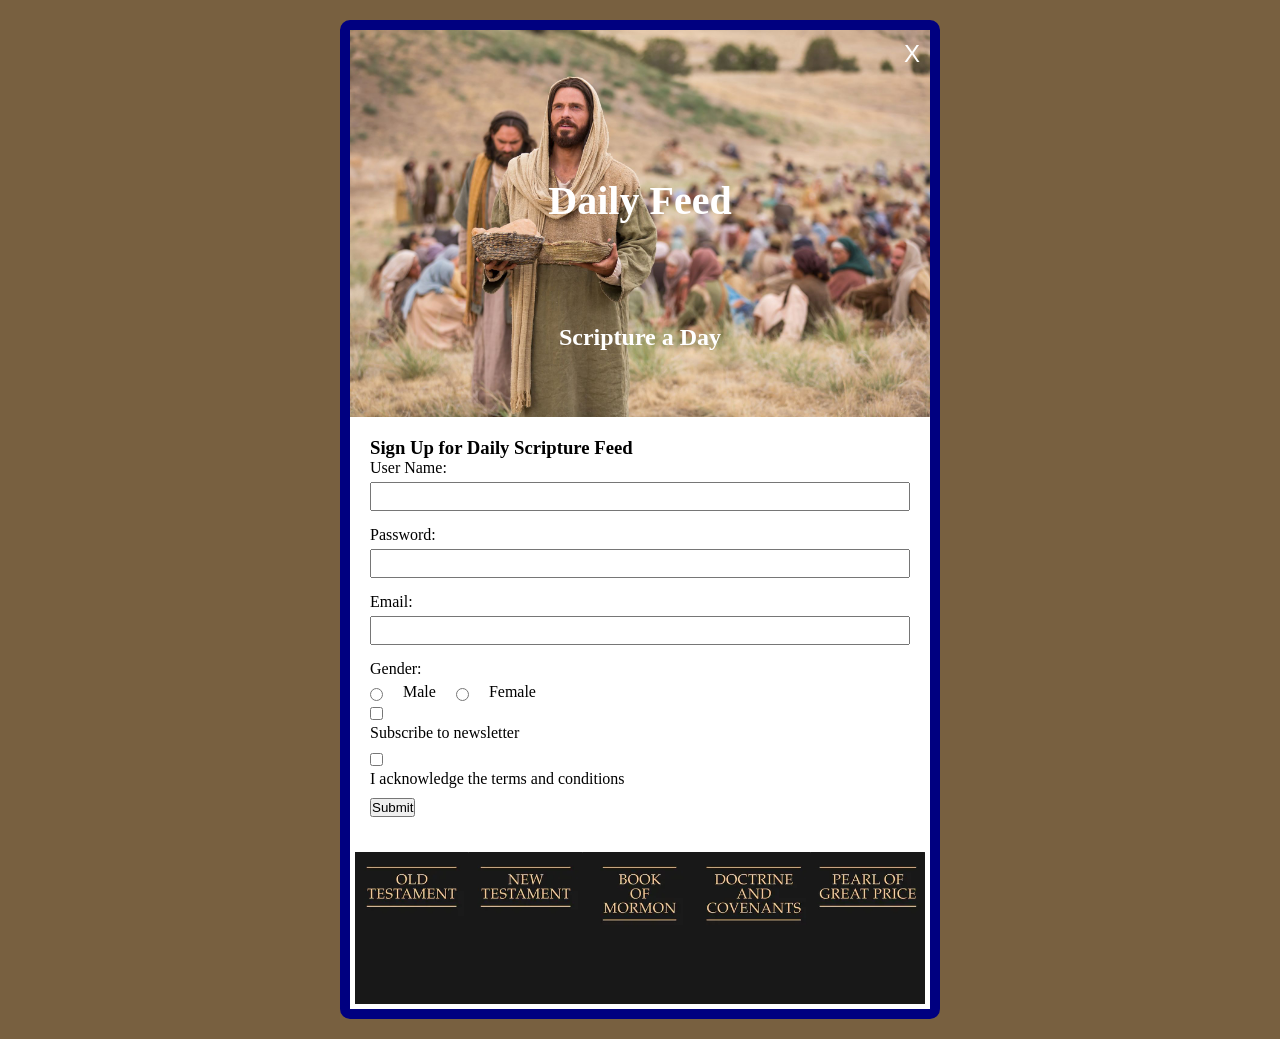
<file: ice/signup/signup.html>
<!DOCTYPE html>
<html lang="en">

<head>
    <meta charset="UTF-8">
    <meta name="viewport" content="width=device-width, initial-scale=1.0">
    <title>Daily Feed Sign Up</title>

    <style>
* {
    margin: 0;
    padding: 0;
    box-sizing: border-box;
}
body {
    background: rgb(120, 96, 64);
    display: flex;
    justify-content: center;
    align-items: flex-start;
    padding: 20px;
}
#maincontainer {
    background-color: white;
    border: 10px solid navy;
    border-radius: 10px;
    max-width: 600px;
    width: 100%;
    overflow: hidden;
    position: relative;
}
#topimg {
    width: 100%;
    display: block;
}
#topimgcontainer {
    position: relative;
}
#topimgcontainer::after {
    content: "";
    position: absolute;
    top: 0; left: 0; right: 0; bottom: 0;
}
#whitetext, #whitetext2 {
    position: absolute;
    color: white;
    z-index: 1;
    text-align: center;
    width: 100%;
}
#whitetext {
    top: 15%;
    font-size: 2.5rem;
}
#whitetext2 {
    top: 30%;
    font-size: 1.5rem;
}
#closeBtn {
    position: absolute;
    top: 10px;
    right: 10px;
    z-index: 2;
    background: none;
    border: none;
    color: white;
    font-size: 1.5rem;
    cursor: pointer;
}
#formContainer {
    padding: 20px;
}
#bookContainer {
    display: grid;
    grid-template-columns: repeat(5, 1fr);
    padding: 5px;
}
#bookContainer img {
    width: 100%;
    height: auto;
}   
#formContainer label {
    display: block;
    margin-bottom: 5px;
}
#formContainer input[type="text"],
#formContainer input[type="password"],
#formContainer input[type="email"] {
    display: block;
    width: 100%;
    margin-bottom: 15px;
    padding: 5px;
}
#formContainer section {
    margin-bottom: 10px;
}   
#formContainer div {
    display: flex;
    gap: 20px;
}   
    </style>




</head>

<body>
    <div id="maincontainer">
        <div id="topimgcontainer"></div>
        <button type="button" id="closeBtn">X</button>
        <h1 id="whitetext">Daily Feed</h1>
        <h2 id="whitetext2">Scripture a Day</h2>
    <img src="images/jesus_feeds_5000.jpeg" alt="jesus feeds 5000" id="topimg">
    <div id="formContainer">
        <h3>Sign Up for Daily Scripture Feed</h3>
        <form id="myForm">
            <label for="username">User Name:</label>
            <input type="text" id="username" name="username" required>

            <label for="password">Password:</label>
            <input type="password" id="password" name="password" required>

            <label for="email">Email:</label>
            <input type="email" id="email" name="email" required>

            <label>Gender:</label>
            <div>
                <input type="radio" id="male" name="gender" value="male" required>
                <label for="male">Male</label>
                <input type="radio" id="female" name="gender" value="female" required>
                <label for="female">Female</label>
            </div>

            <section>
                <input type="checkbox" id="newsletter" name="newsletter">
                <label for="newsletter">Subscribe to newsletter</label>
            </section>

            <section>
                <input type="checkbox" id="conditions" name="conditions" required>
                <label for="conditions">I acknowledge the terms and conditions</label>
            </section>

            <section>
                <button type="submit">Submit</button>
            </section>
        </form>
    </div>
    <div id="bookContainer">
<img src="images/old_testament.webp" alt="Old testament">
<img src="images/new_testament.webp" alt="New testament">
<img src="images/book_of_mormon.webp" alt="Book of Mormon">
<img src="images/doctrine_and_covenants.webp" alt="Doctrine and covenants">
<img src="images/pearl_of_great_price.webp" alt="Pearl of great price">
    </div>
    </div>
    <div id="output"></div>

    <script>
        // Here is some Javascript to start looking forward to wdd131
        document.getElementById("closeBtn").addEventListener("click", function () {
            document.getElementById("formContainer").style.display = "none";
         });
        const form = document.getElementById('myForm');
        const output = document.getElementById('output');

        form.addEventListener('submit', function (event) {
            event.preventDefault(); // Stop form from actually submitting

            const formData = new FormData(form);
            const entries = [];

            for (const [key, value] of formData.entries()) {
                if (key == "password") {
                    entries.push(`<strong>${key}</strong>: ${value} (you should probably encrypt the password)`);
                } else {
                    entries.push(`<strong>${key}</strong>: ${value}`);
                }
            }

            output.innerHTML = `
            <br>  
            <h3>Here is the data that would be sent to the server:</h3>
            <ul>
                ${entries.map(item => `<li>${item}</li>`).join('')}
            </ul>
            `;
                });
    </script>
</body>
</html>
</file>
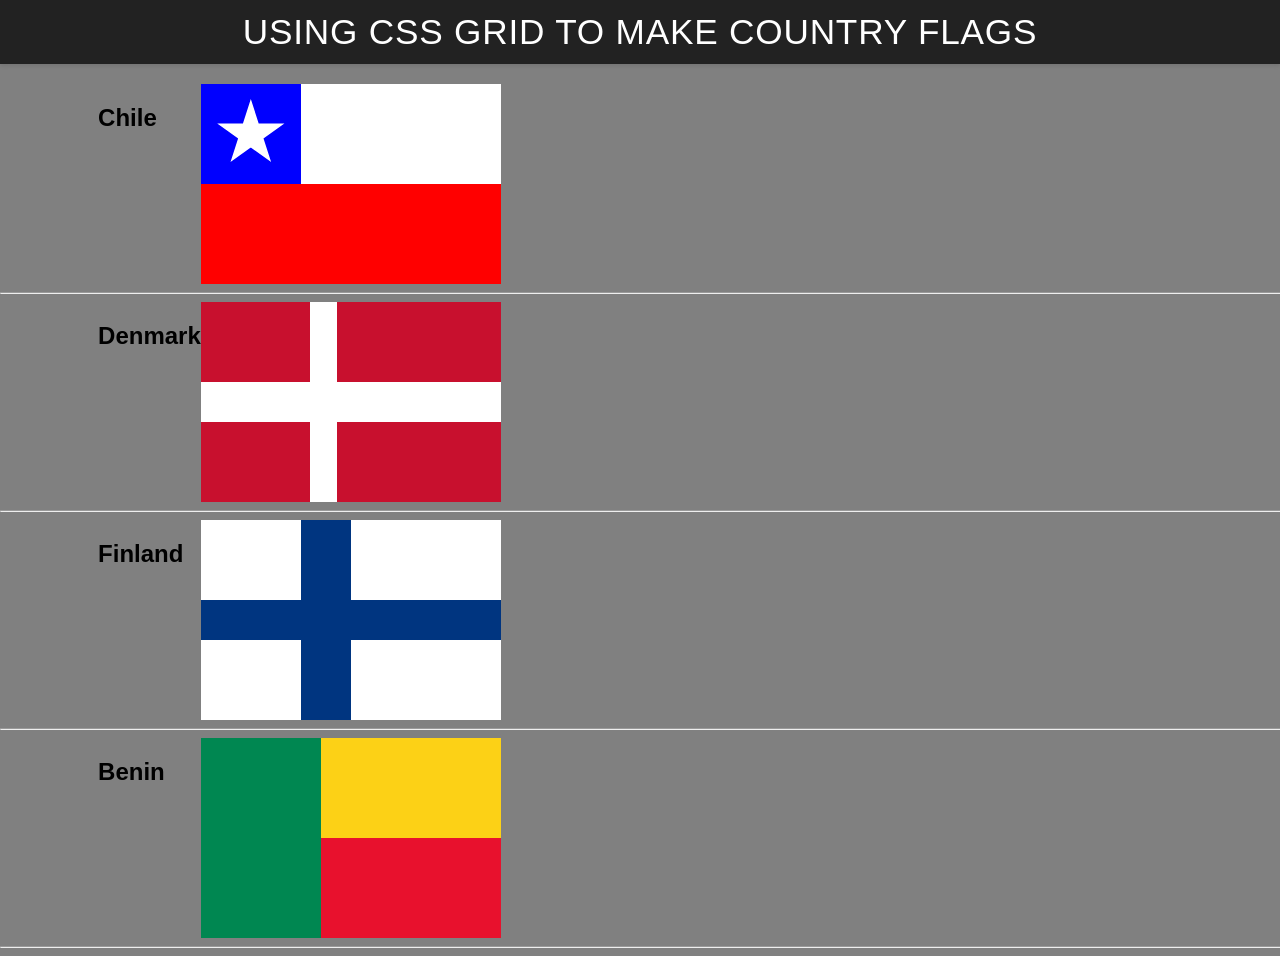
<file: ice/flags/grid_flags/flags.html>
<!DOCTYPE html>
<html lang="en">

<head>
    <meta charset="UTF-8">
    <meta name="viewport" content="width=device-width, initial-scale=1.0">
    <title>Flag</title>
    <style>

/* Position all flags in the main grid */
#chile,
#denmark,
#finland,
#benin {
    grid-column: 3 / 4;
    width: 300px;
    height: 200px;
}
        body {
            margin: 0;
            font-family: 'Helvetica Neue', sans-serif;
            background-color: gray;
        }

        header {
            background-color: #222;
            color: #fff;
            padding: 0.75rem 1.5rem;
            display: flex;
            align-items: center;
            justify-content: center;
            font-size: 1.1rem;
            letter-spacing: 0.05rem;
            text-transform: uppercase;
            box-shadow: 0 2px 4px rgba(0, 0, 0, 0.1);
        }

        header h1 {
            margin: 0;
            font-weight: 400;
        }
        main {
            display: grid;
            grid-template-columns: .1fr .1fr 1fr .1fr;
            margin-top: 20px;
        }
        hr {
            width: 100%;
            grid-column: 1 / 5;
        }
        h2 {
            grid-column: 2/3;
        }

        #blue {
            background: blue;
            grid-column: 1 / 2;
            display: grid;
            align-items: center;
            justify-items: center;
        }

        #white {
            background: white;
            grid-column: 2 / 4;
        }

        #red {
            background: red;
            grid-column: 1 / 4;
        }

        #chile {
            display: grid;
            grid-template-columns: 1fr 1fr 1fr;
            grid-template-rows: 1fr 1fr;
            height: 200px;
            width: 300px;
        }

        .star {
            width: 70px;
            aspect-ratio: 1;
            background: white;
            clip-path: polygon(50% 0, 79% 90%, 2% 35%, 98% 35%, 21% 90%);
        }
#denmark {
    display: grid;
    grid-template-columns: 2fr 0.5fr 3fr;
    grid-template-rows: 1fr 0.5fr 1fr;
    background: white;
}
#dred1 {
    grid-column: 1 / 2;
    grid-row: 1 / 2;
    background: #c8102e;
}
#dred2 {
    grid-column: 3 / 4;
    grid-row: 1 / 2;
    background: #c8102e;
}
#dred3 {
    grid-column: 1 / 2;
    grid-row: 3 / 4;
    background: #c8102e;
}
#dred4 {
    grid-column: 3 / 4;
    grid-row: 3 / 4;
    background: #c8102e;
}
#finland {
    display: grid;
    grid-template-columns: 2fr 1fr 3fr;
    grid-template-rows: 2fr 1fr 2fr;
    background: #003580;
}
#fwhite1 {
    grid-column: 1 / 2;
    grid-row: 1 / 2;
    background: white;
}
#fwhite2 {
    grid-column: 3 / 4;
    grid-row: 1 / 2;
    background: white;
}
#fwhite3 {
    grid-column: 1 / 2;
    grid-row: 3 / 4;
    background: white;
}
#fwhite4 {
    grid-column: 3 / 4;
    grid-row: 3 / 4;
    background: white;
}
#benin {
    display: grid;
    grid-template-columns: 2fr 3fr;
    grid-template-rows: 1fr 1fr;
}
#bgreen {
    grid-column: 1 / 2;
    grid-row: 1 / 3;
    background: #008751;
}
#byellow {
    grid-column: 2 / 3;
    grid-row: 1 / 2;
    background: #fcd116;
}
#bred {
    grid-column: 2 / 3;
    grid-row: 2 / 3;
    background: #e8112d;
}
    </style>
</head>

<body>
    <header>
        <h1>Using CSS Grid to make Country Flags</h1>
    </header>
    <main>
        <h2>Chile</h2>
        <div id="chile">
            <div id="blue">
                <div class="star"></div>
            </div>
            <div id="white"></div>
            <div id="red"></div>
        </div>
        <hr>

        <h2>Denmark</h2>
        <div id="denmark">
            <div id="dred1"></div>
            <div id="dred2"></div>
            <div id="dred3"></div>
            <div id="dred4"></div>
        </div>
        <hr>

        <h2>Finland</h2>
        <div id="finland">
            <div id="fwhite1"></div>
            <div id="fwhite2"></div>
            <div id="fwhite3"></div>
            <div id="fwhite4"></div>
        </div>
        <hr>

        <h2>Benin</h2>
        <div id="benin">
            <div id="bgreen"></div>
            <div id="byellow"></div>
            <div id="bred"></div>
        </div>
        <hr>
    </main>
</body>

</html>
</file>
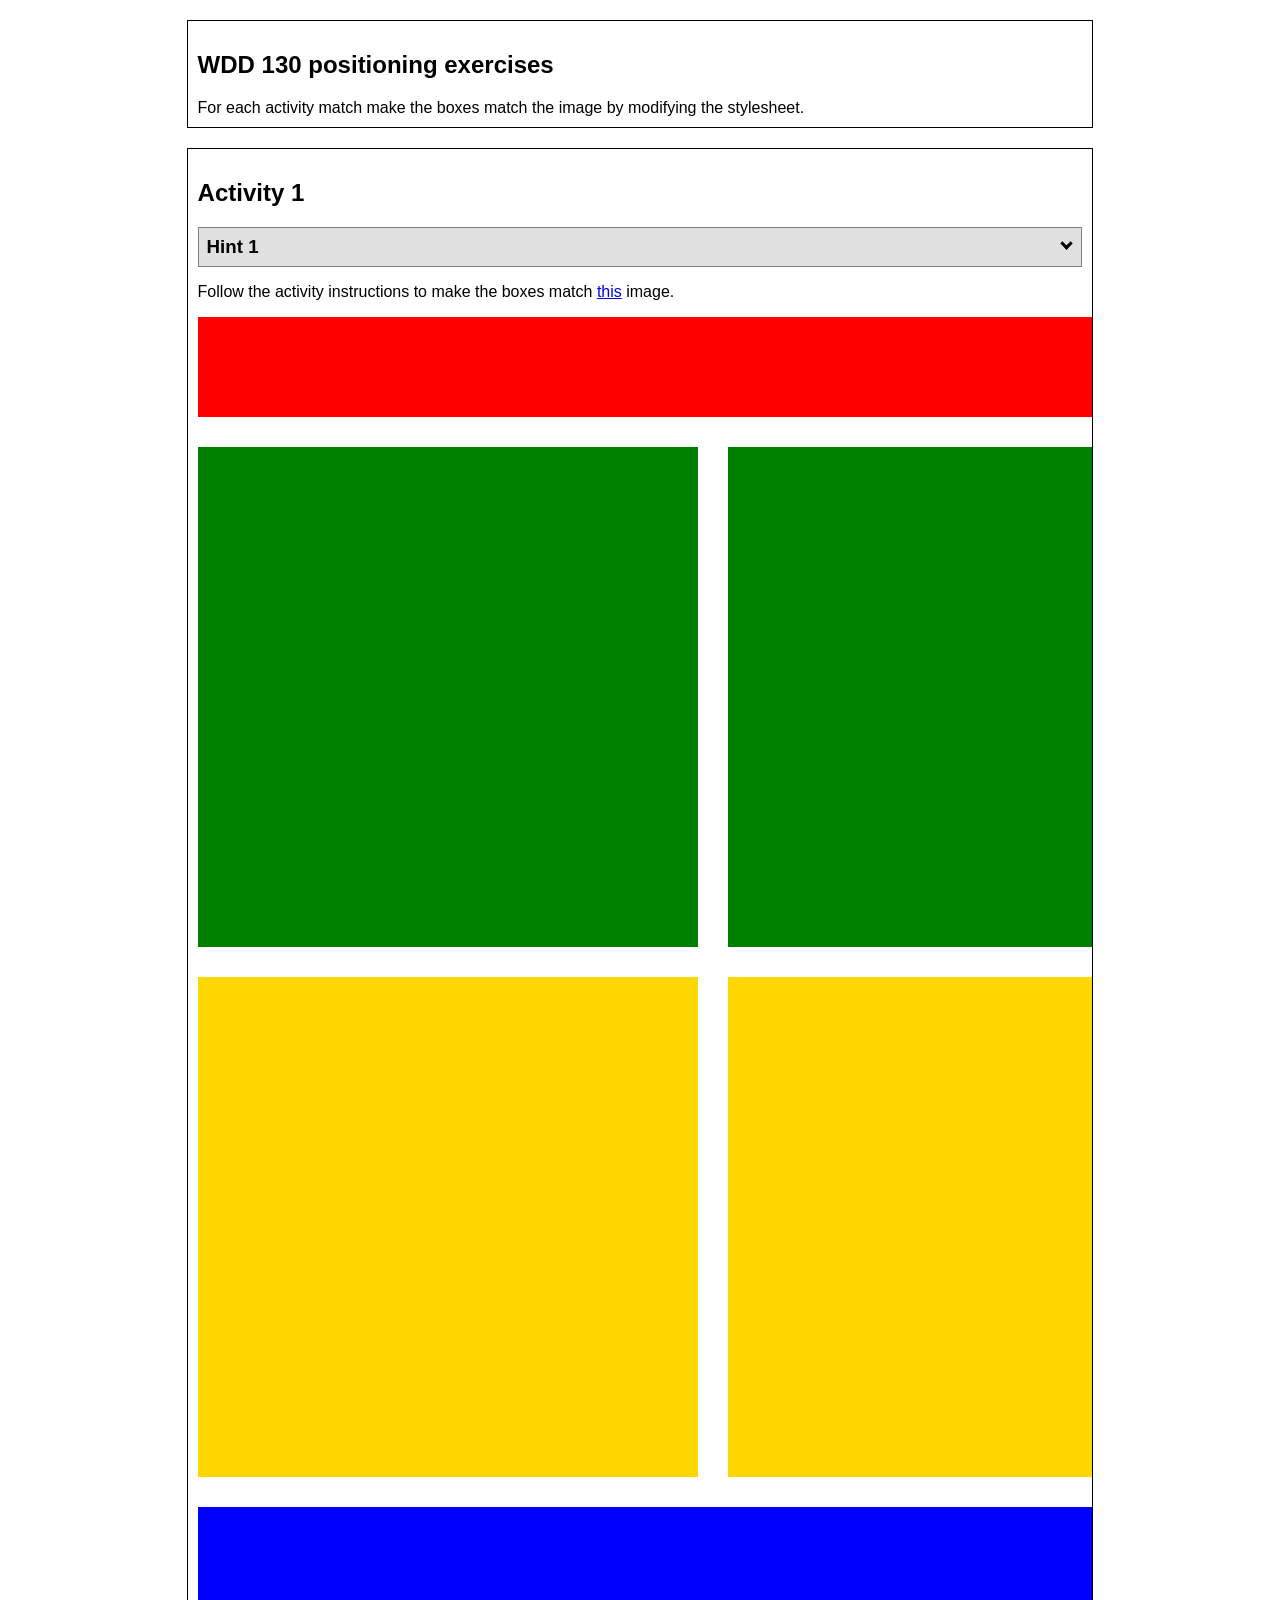
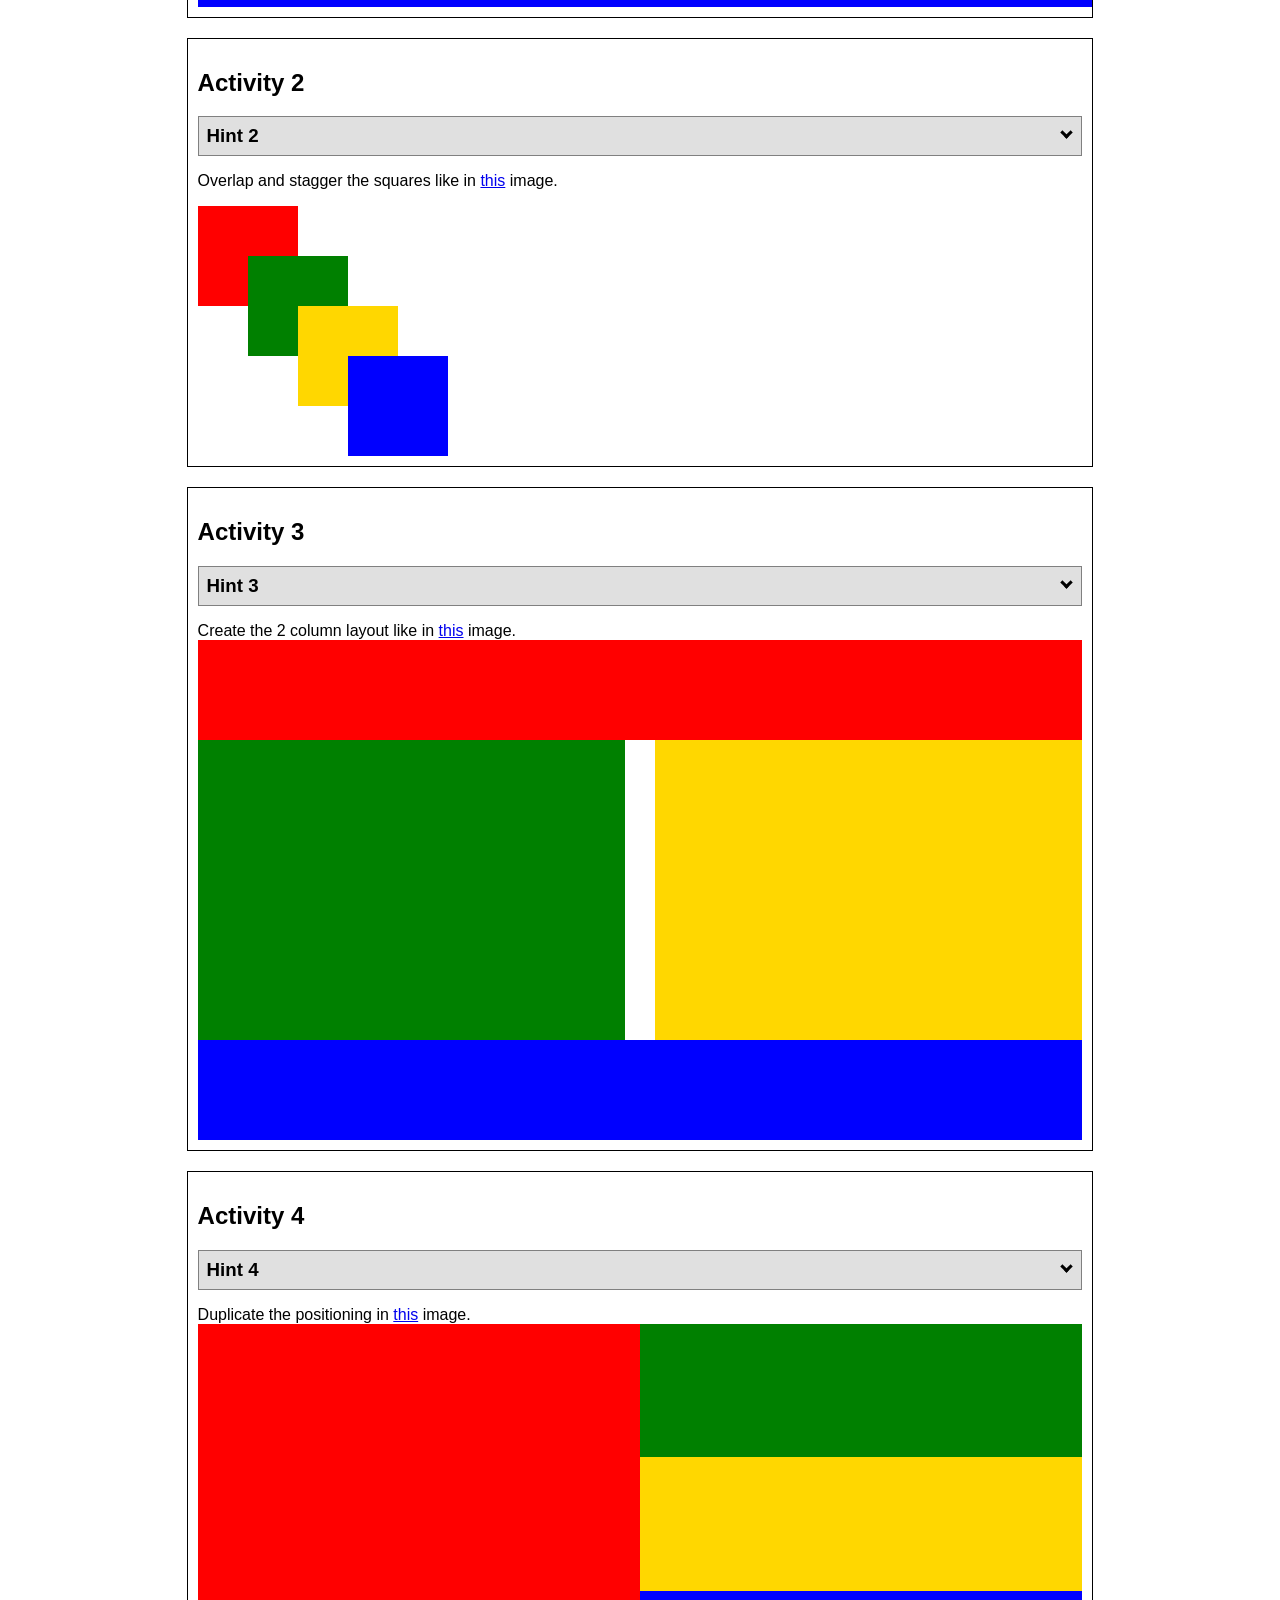
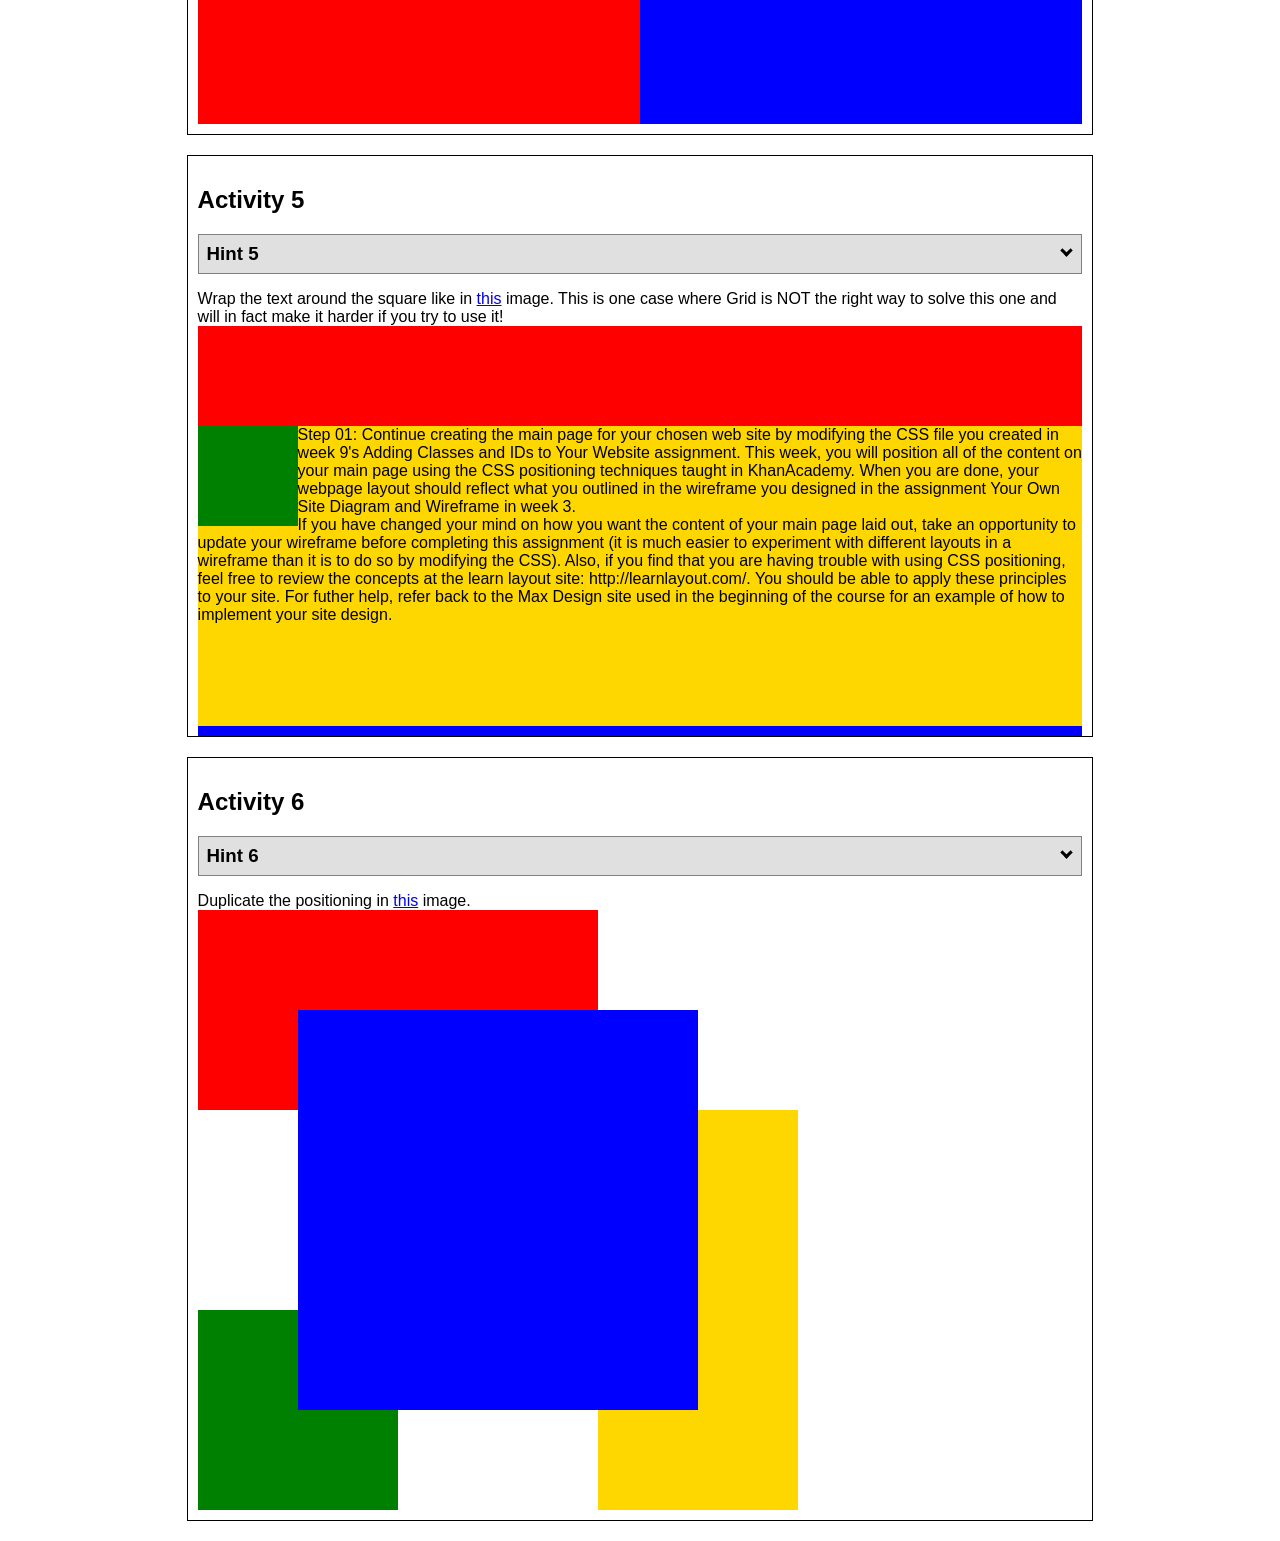
<file: ice/positioning/positioning/positioning.html>
<!DOCTYPE html>
<html lang="en">
  <head>
    <!-- HTML - Name: positioning.html -->
    <title>Positioning Activity</title>
    <link rel="stylesheet" type="text/css" href="positionstyles.css" />
  </head>
  <body>
    <div class="activity">
      <h2>WDD 130 positioning exercises</h2>
      For each activity match make the boxes match the image by modifying the stylesheet.</div>
    <div class="activity">
      <h2>Activity 1</h2>
      <section class="hint"><input type="checkbox" ><i></i> <h3>Hint 1</h3><div><p>Use the activity instructions for the firt activity</a></p></div></section>
      <p>Follow the activity instructions to make the boxes match  <a href="images/example1.png" target="_blank">this</a> image.</p>
      <div class="content1" >
        <div class="red1" ></div>
        <div class="green1" ></div>
        <div class="green1" ></div>
        <div class="yellow1"></div>
        <div class="yellow1"></div>
        <div class="blue1"></div>
      </div>
    </div>
    <div class="activity">
      <h2>Activity 2</h2>
      <section class="hint"><input type="checkbox" > <h3>Hint 2</h3><i></i><div>
      <ul>
      <li>grid-template-columns: 50px 50px 50px 50px 50px </li></ul></div></section>
      <p>Overlap and stagger the squares like in <a href="images/example2.png" target="_blank">this</a> image.</p>
      <div class="content2" >
        <div class="red2" ></div>
        <div class="green2" ></div>
        <div class="yellow2"></div>
        <div class="blue2"></div>
      </div>
    </div>
    <div class="activity">
      <h2>Activity 3</h2>
      <section class="hint"><input type="checkbox" > <h3>Hint 3</h3><i></i><div><p>This one is going to be best solved with CSS Grid. Remember to make the boxes the right width first...then start moving them around. </p><h4>Properties used:</h4><ul><li>display:grid;</li><li>grid-template-columns:</li><li>grid-column-gap:</li>
        <li>grid-column:</li>  </ul></div></section>
      Create the 2 column layout like in <a href="images/example3.png" target="_blank">this</a>  image.
      <div class="content3" >
        <div class="red3" ></div>
        <div class="green3" ></div>
        <div class="yellow3"></div>
        <div class="blue3"></div>
      </div>
    </div>
    <div class="activity">
      <h2>Activity 4</h2>
      <section class="hint"><input type="checkbox" > <h3>Hint 4</h3><i></i><div><p>For the others we have been primarily concerned with width. For this one you will need to adjust height as well. </p><h4>Properties used:</h4><ul><li>display:grid;</li><li>grid-template-columns:</li><li>grid-row:</li></ul></div></section>
      Duplicate the positioning in <a href="images/example4.png" target="_blank">this</a> image. 
      <div class="content4" >
        <div class="red4" ></div>
        <div class="green4" ></div>
        <div class="yellow4"></div>
        <div class="blue4"></div>
      </div>
    </div>

    <div class="activity">
      <h2>Activity 5</h2>
      <section class="hint"><input type="checkbox" > <h3>Hint 5</h3><i></i><div><p>Grid is <strong>not</strong> the right way to do this.  In fact there is only one way to really do that...and that is with float. Remember that we float the thing we want the text to wrap around.  Also remember to start by making all the shapes the right size and shape.</p><h4>Properties used:</h4><ul><li>float: left;</li></ul></div></section>
      Wrap the text around the square like in <a href="images/example5.png" target="_blank">this</a> image. This is one case where Grid is NOT the right way to solve this one and will in fact make it harder if you try to use it!
      <div class="content5" >
        <div class="red5" ></div>
        <div class="green5" ></div>
        <div class="yellow5">Step 01: Continue creating the main page for your chosen web site by modifying the CSS file you created in week 9's Adding Classes and IDs to Your Website assignment. This week, you will position all of the content on your main page using the CSS positioning techniques taught in KhanAcademy. When you are done, your webpage layout should reflect what you outlined in the wireframe you designed in the assignment Your Own Site Diagram and Wireframe in week 3. <br />
          If you have changed your mind on how you want the content of your main page laid out, take an opportunity to update your wireframe before completing this assignment (it is much easier to experiment with different layouts in a wireframe than it is to do so by modifying the CSS). Also, if you find that you are having trouble with using CSS positioning, feel free to review the concepts at the learn layout site: http://learnlayout.com/. You should be able to apply these principles to your site. For futher help, refer back to the Max Design site used in the beginning of the course for an example of how to implement your site design.</div>
        <div class="blue5"></div>
      </div>
    </div>
    <div class="activity">
      <h2>Activity 6</h2>
      <section class="hint"><input type="checkbox" > <h3>Hint 6</h3><i></i><div><p>This one is all about visualizing the grid behind the layout. If you are having a hard time doing that first: all the sizes are even multiples of 100, and second here is another example with the lines drawn: <a href="images/example6-hint.png" target="_blank">example 6 with lines</a>. For this one you will find it easiest if you use px for the column width. You can also use <kbd>z-index</kbd> to control the element layering.    </p><h4>Properties used:</h4><ul><li>display:grid;</li><li>grid-template-columns:</li><li>grid-column:</li><li>grid-row:</li><li><a href="https://www.w3schools.com/cssref/pr_pos_z-index.asp" target="_blank">z-index:</a></li></ul></div></section>
      Duplicate the positioning in <a href="images/example6.png" target="_blank">this</a> image.
      <div class="content6" >
        <div class="red6" ></div>
        <div class="green6" ></div>
        <div class="yellow6"></div>
        <div class="blue6"></div>
      </div>
    </div>
  </body>
</html>
</file>
<file: styles.css>
@import url('https://fonts.googleapis.com/css2?family=Black+Ops+One&display=swap');
@import url('https://fonts.googleapis.com/css2?family=Nunito+Sans:wght@400;700&family=Fira+Sans:wght@400;700&display=swap');
*{
  color: #A9BCD0;
  font-family: "Nunito Sans";
}
.accordion {
  background-color: #373F51;
  color: #A9BCD0;
  cursor: pointer;
  padding: 18px;
  width: 100%;
  border: none;
  text-align: left;
  outline: none;
  font-size: 15px;
  transition: 0.4s;
  font-family: "Fira Sans";
}

.active, .accordion:hover {
  background-color: #ccc; 
}

.panel {
  padding: 0 18px;
  display: none;
  background-color: white;
  overflow: hidden;
}

body {
  background-image: url('bgimg.jpg');
  background-size: cover;
  background-position: center;
  background-repeat: no-repeat;
  background-attachment: fixed;
  display: grid;
  margin: 0;
  grid-template-columns: 1fr;
}
#main {
  width: 66.6667%;
  box-sizing: border-box;
  margin: 0 auto;
  padding: 30px;
  background-color: #1B1B1E;
  min-height: 60vh;
  margin-top: 30px;
}

footer {
  width: 66.6667%;
  box-sizing: border-box;
  margin: 0 auto;
  padding: 20px 30px;
  background-color: #719bd0;
  margin-top: 30px;
}

nav {
  background-color: #D8DBE2;
  width: 100%;
  display: flex;
  align-items: center;
  justify-content: center;
  font-family: "Fira Sans";
}

nav #nav_items {
  font-size: 75px;
  font-size: 55px;
}

#nav_items a{
  color: whitesmoke;
  text-decoration: none;
  padding: 20px;
  margin: 20px;
  background-color: #343c62;
  border-radius: 15px;
}
#nav_items a:hover{
  text-decoration: underline;
}


.logo {
  height: 120px;
  width: auto;
  position: absolute;
  right: 20px;
  top: 50%;
  transform: translateY(-50%);
}

footer p{
    color: #1B1B1E;
}
.accordion:hover {
  background-color: #5269a3;
}

.panel {
  padding: 0 18px;
  display: none;
  background-color: #58A4B0;
  color: #1B1B1E;
  overflow: hidden;
}
.accordion.active {
  background-color: #24345c;
  color: #A9BCD0;
}

.panel a {
  color: #1B1B1E;
}
.panel p {
  color: #1B1B1E;
}
h1, h2{
  font-family: "Black Ops One";
}
</file>
<file: wwr/styles/styles.css>
* {
  font-family: Tahoma;
}
#content {
  max-width: 1600px;
  margin: 0 auto;
}
nav {
    display: flex;
    justify-content: space-around;
}
nav a{
    text-align: center;
    text-decoration: none;
    color: #F0EBD8;
    padding: 35px;
}
nav a:hover{
    background-color: #748CAB;
    color: #1d2d44;
}
.book:hover, .join:hover {
  background-color: #1d2d44;
  color: #F0EBD8;
  text-decoration: none;
}
.book, .join {
    font-size: 18px;
    padding: 15px 30px;
    margin-top: 20px;
    border-radius: 5px;
    text-decoration: none;
    background-color: #748CAB;
    color: #0D1321;
}
.home-title{
    font-family: Courier;
    font-size: 2em;
    margin-top: 10px;
}
#home-title h4{
    color: #F0EBD8;
}
#hero {
    display: grid;
    grid-template-columns: 1fr 3fr 1fr;
    margin-top: -100px; 
}
#hero-box {
    grid-column: 1/4;
    grid-row: 1/3;
    z-index: -1;
    width: 100%;
}
#hero-msg h1, #hero-msg h4 {
    text-align: center;
    font-family: "Rock Salt";
    color: #F0EBD8;
    margin-top: 30px;
}
#hero-img{
    width: 100%;
    display: block;
}
#hero-msg {
    grid-column: 2/3;
    grid-row: 1/2;
    margin-top: 200px;
}
#hero-msg h4 {
    color: #F0EBD8;
}
.button-box{
    text-align: center;
}
main section{
    text-align: center;
}
#background {
    height: 725px;
    background-color: #1d2d44;
    grid-column: 1 / 11;
    grid-row: 4 / 9;
}
body{
    background-color: #F0EBD8;
    margin: 0;
    padding: 0;
}
h2{
    margin: 0;
}
header{
    background-color: rgba(62, 92, 118, 0.6);
    display: grid;
    grid-template-columns: 150px auto;

    position: absolute;
    top: 0;
    left: 0;
    width: 100%;
    z-index: 10;
}
.msg, .msg h2{
    background-color: #3E5C76;
    padding: 35px;
}
.msg p{
    color: #0D1321;
    font-size: .8em;
    padding-bottom: 15px;
}
.msg a{
    text-decoration: none;
}
footer{
    background-color: #1d2d44;
    color: #F0EBD8;
    font-size: 1.2em;
    padding: 25px 50px;
    margin-top: 200px;
    display: flex;
    justify-content: space-around;
    align-items: center;
}
footer a{
    color: #F0EBD8;
    text-decoration: none;
}
footer a:hover{
    color: #F0EBD8;
}
footer p a:hover{
    text-decoration: underline;
}
footer .social img{
    padding-top: 15px;
}
.logo{
    width: 80px;
    margin-top: 5px;
}
#logo-link{
    padding-top: 5px;
    justify-self: center;
    align-self: center;
}
.icon{
    width: 80px;
    padding-top: 10px;
}
.rivers-card {
    grid-column: 2 / 4;
    grid-row: 2 / 3;
}

.camping-card {
    grid-column: 5 / 7;
    grid-row: 2 / 3;
}

.rapids-card {
    grid-column: 8 / 10;
    grid-row: 2 / 3;
}
.card-img {
    width: 100%;
    border: 10px solid #0D1321;
    transition: transform .5s;
    box-shadow: 5px 5px 10px #6f7364;
}
.card-img:hover {
    opacity: .6;
    transform: scale(1.1);
}
.card-img, .mountains {
    width: 100%;
}
.rapids-card {
    grid-column: 8 / 10;
    grid-row: 2 / 3;
}
.mountains {
    width: 100%;
    grid-column: 2/7;
    grid-row: 5/8;
    box-shadow: 5px 5px 10px #6f7364;
}
.msg {
    grid-column: 6 / 10;
    grid-row: 6 / 7;
    background-color: #6f7364;
    padding: 35px;
    grid-column: 6/10;
    grid-row: 6/7;
    box-shadow: 5px 5px 10px #6f7364;
}
main section img {
    box-sizing: border-box;
}
.home-grid {
    display: grid;
    grid-template-columns: repeat(10, 1fr);
}
.rivers-card,
.camping-card,
.rapids-card {
    margin-top: 200px;
    margin-bottom: 50px;
}

@media screen and (max-width: 900px) {
    #hero, .home-grid {
        display: block;
        height: auto;
    }
    nav, footer {
        flex-direction: column;
    }
    nav a {
        display: block;
        padding: 15px;
    }
    #hero {
        margin-top: 0;
    }
    #hero-msg {
        margin-top: 0;
    }
    #hero-msg h4 {
        display: none;
    }
    #hero-msg h1 {
        color: #6f7364;
    }
    .home-title {
        font-size: 25px;
    }
    .rivers-card, .camping-card, .rapids-card { 
        margin: 50px auto;
        width: 60%;
    }
    #background {
        display: none;
    }
    .mountains, .msg {
        width: 80%;
        display: block;
        margin: 0 auto;
    }
    footer {
        margin-top: 25px;
    }
}
</file>
<file: ice/devo_table/styles/styles.css>
body {
  margin: 0;
  height: 100%;
  font-family: Arial, sans-serif;
  background: linear-gradient(to bottom, #d3d3d3, #001f3f);
  background-repeat: no-repeat; /* Just in case */
  background-attachment: fixed;
}

.container {
  text-align: center;
}

.header {
  padding: 20px 0;
}

.header-image {
  background-image: url('../images/icenter.png'); /* Replace with your image */
  background-repeat: no-repeat;
  background-position: center;
  height: 150px;
  display: flex;
  flex-direction: column;
  justify-content: center;
  color: white;

}

.header-image h1 {
  margin: 0;
  line-height: 0.9;
    font-size: 3.5em;
  font-weight: bold;
  text-shadow: 2px 2px 4px rgba(0, 0, 0, 0.7);
  background: #00000055;
}

.content-box {
  background-color: white;
  margin: 30px auto;
  width: 90%;
  max-width: 900px;
  padding: 40px;
  box-shadow: 5px 5px 0px black;
  min-height: 400px;
}
table {
  font-family: arial, sans-serif;
  border-collapse: collapse;
  width: 100%;
}

td, th {
  border: 1px solid #dddddd;
  text-align: left;
  padding: 8px;
}

tr:nth-child(even) {
  background-color: #dddddd;
}
.Form{
  background-color: #257bc6;
  padding: 7px;
  margin: 10px;
  margin-top: 15px;
}
.Form h2, label{
  color: whitesmoke;
  font-family: cursive;
}
</file>
<file: ice/halloween/styles/styles.css>
* {
    margin: 0;
    padding: 0;
    box-sizing: border-box;
}
body {
    background-color: black;
    color: white;
    font-family: Arial, sans-serif;
}
#wrapper {
    width: 100%;
    min-height: 100vh;
}
header {
    background-color: #04232F;
    width: 100%;
    padding: 20px;
}
nav ul {
    display: flex;
    justify-content: center;
    gap: 40px;
    list-style: none;
    font-family: "Fontdiner Swanky"; /* I couldnt get this font to woek exactly like I had hoped, it looks a bit different*/
}
nav li {
    color: white;
    font-size: 18px;
}
nav li:hover{
    text-decoration: underline;
}
main {
    position: relative;
    min-height: 85vh;
    padding: 50px 10%;
    overflow: hidden;
}
main img {
    position: absolute;
    top: 0;
    left: 0;
    width: 100%;
    height: 100%;
    object-fit: cover;
    z-index: 0;
    filter: brightness(67%);
}
main h1, main section {
    position: relative;
    z-index: 1;
    color: white;
}
h1 {
    text-align: center;
    font-size: 48px;
    margin-bottom: 40px;
    font-family: "Fontdiner Swanky";
}
section {
    margin-bottom: 40px;
}
h2 {
    font-size: 35px;
    margin-bottom: 15px;
    font-family: Impact;
}
p {
    font-size: 18px;
    line-height: 1.5;
}
footer {
    background-color: #01010E;
    color: white;
    width: 100%;
    text-align: center;
    padding: 20px;
}
</file>
<file: ice/p_card/styles.css>
* {
  font-family: HELVETICA;
  text-align: center;
  margin: 0 auto;
}
html {
    font-size: 200%;
}
body{
    background-color: #FFECD7;
    margin: 200px;
}
#card{
    background-color: #008DB1;
    padding: 20px;
    border-radius: 35px;
    border-style: solid;   
    border-width: 5px;
    border-color: #004E63;
    width: 35%;
    color: #FFFFFE;
}
#quote{
    font-family: "Brush Script MT";
    color: #FFD783;
    padding: 10px;
    font-size: 120%;
}
#list{
    color: #FFFFFE;
    padding: 10px;
    font-size: 120%;
}
#subtitle{
    color: #91E4FB;
    text-decoration: none;
    padding: 20px;
    margin: 10px;
    font-size: 100%;
}
#img_container{
    background-color: #FFFFFE;
    padding: 10px;
    margin: 10px;
}
#main_img{
    width: 100%;
}
ul {
    text-align: center;
    list-style-position: inside;
}
#title{
    padding: 15px;
}
</file>
<file: ice/positioning/positioning/positionstyles.css>
/* CSS - Name: "positionstyles.css" */
/* Activity 1 styles */
.content1 {
  display: grid;
  grid-template-columns: 1fr 1fr;
  gap: 30px;
  justify-items: center;

}
.red1 { 
  width: 100%; 
  height: 100px; 
  background-color: red; 
  grid-column: 1 / 3;

} 
.green1 {
  width: 500px; 
  height: 500px; 
  background-color: green; 

} 
.yellow1 {
  width: 500px; 
  height: 500px; 
  background-color: gold; 
} 
.blue1 {
  width: 100%; 
  height: 100px; 
  background-color: blue; 
  grid-column: 1 / 3;
} 
/* Activity 2 styles */ 
.content2 {
  display: grid;
  grid-template-columns: repeat(5,50px);
}
.red2 {
  width: 100px; 
  height: 100px; 
  background-color: red; 
  grid-column: 1/3;
  grid-row: 1/3;
} 
.green2 { 
  width: 100px; 
  height: 100px; 
  background-color: green; 
  grid-column: 2/4;
  grid-row: 2/4;
} 
.yellow2 {
  width: 100px; 
  height: 100px; 
  background-color: gold; 
    grid-column: 3/5;
  grid-row: 3/5;
} 
.blue2 {
  width: 100px; 
  height: 100px; 
  background-color: blue; 
  grid-column: 4/6;
  grid-row: 4/6;
} 
/* Activity 3 styles */ 
.content3 {
  display: grid;
  grid-template-columns: 1fr 1fr;
  grid-column-gap: 30px;
  justify-items: center;
}
.red3 {
  width: 100%; 
  height: 100px; 
  background-color: red; 
  grid-column: 1/3;
} 
.green3 {
  width: 100%; 
  height: 300px; 
  background-color: green;
} 
.yellow3 {
  width: 100%; 
  height: 300px; 
  background-color: gold; 
} 
.blue3 {
  width: 100%;
  height: 100px; 
  background-color: blue; 
  grid-column: 1/3;
} 
/* Activity 4 styles */ 
.content4 {
  grid-template-columns: 1fr 1fr;
  height: 400px;
  display: grid;
}
.red4 {
  width: 100%; 
  height: 100%; 
  background-color: red; 
  grid-column: 1/2;
  grid-row: 1/4;
} 
.green4 {
  width: 100%; 
  height: 100%; 
  background-color: green; 
} 
.yellow4 {
  width: 100%; 
  height: 100%; 
  background-color: gold; 
} 
.blue4 {
  width: 100%; 
  height: 100%; 
  background-color: blue; 
} 
/* Activity 5 styles */ 
.content5 {
  height: 400px;
}
.red5 { 
  width: 100%; 
  height: 100px; 
  background-color: red; 
} 
.green5 { 
  width: 100px; 
  height: 100px; 
  background-color: green; 
  float: left;

} 
.yellow5 {
  width: 100%; 
  height: 300px; 
  background-color: gold; 

} 
.blue5 {
  width: 100%; 
  height: 100px; 
  background-color: blue; 
} 
/* Activity 6 styles */ 
.content6 {
  display: grid;
  grid-template-columns: repeat(6, 100px);
  grid-template-rows: repeat(6, 100px);
}

.red6 {
  width: 400px;
  height: 200px;
  background-color: red;
  grid-column: 1 / 5;
  grid-row: 1 / 3;
  z-index: -1;
}

.blue6 {
  width: 400px;
  height: 400px;
  background-color: blue;
  grid-column: 2 / 6;
  grid-row: 2 / 6;
}

.yellow6 {
  height: 400px;
  width: 200px;
  background-color: gold;
  grid-column: 5 / 7;
  grid-row: 3 / 7;
}

.green6 {
  width: 200px;
  height: 200px;
  background-color: green;
  grid-column: 1 / 3;
  grid-row: 5 / 7;
}   


/* Do not make any changes below here */
.activity {
  width: 70%; 
  margin: 20px auto; 
  font-family: Arial, sans-serif; 
  border: 1px solid black; 
  padding: 10px; 
  clear:both; 
  overflow: auto;
} 

.hint {
  border: 1px solid grey;
  background: #e0e0e0;
  padding: .5em;
  position: relative;
  margin: 1em 0;
}
.hint h3 {
  margin: 0;
}
.hint:hover {
  background: #d0d0d0;
}
.hint > div {
  display: none;
}

.hint input[type=checkbox] {
  position: absolute;
  width: 100%;
  height: 100%;
  opacity: 0;
  z-index: 1;
  cursor: pointer;
}

.hint input[type=checkbox]:checked ~ div {
  display: block;
}

.hint i {
  position: absolute;
  transform: translate(-6px, 0);
  margin-top: 16px;
  right: 10px;
  top: -3px;
}
.hint i:before, .hint i:after {
  content: "";
  position: absolute;
  background-color: black;
  width: 3px;
  height: 9px;
}
.hint i:before {
  transform: translate(2px, 0) rotate(45deg);
}
.hint i:after {
  transform: translate(-2px, 0) rotate(-45deg);
}

.hint input[type=checkbox]:checked ~ i:before {
  transform: translate(-2px, 0) rotate(45deg);
}
.hint input[type=checkbox]:checked ~ i:after {
  transform: translate(2px, 0) rotate(-45deg);
}
.hint a {
  position: relative;
  z-index: 1;
}
</file>
